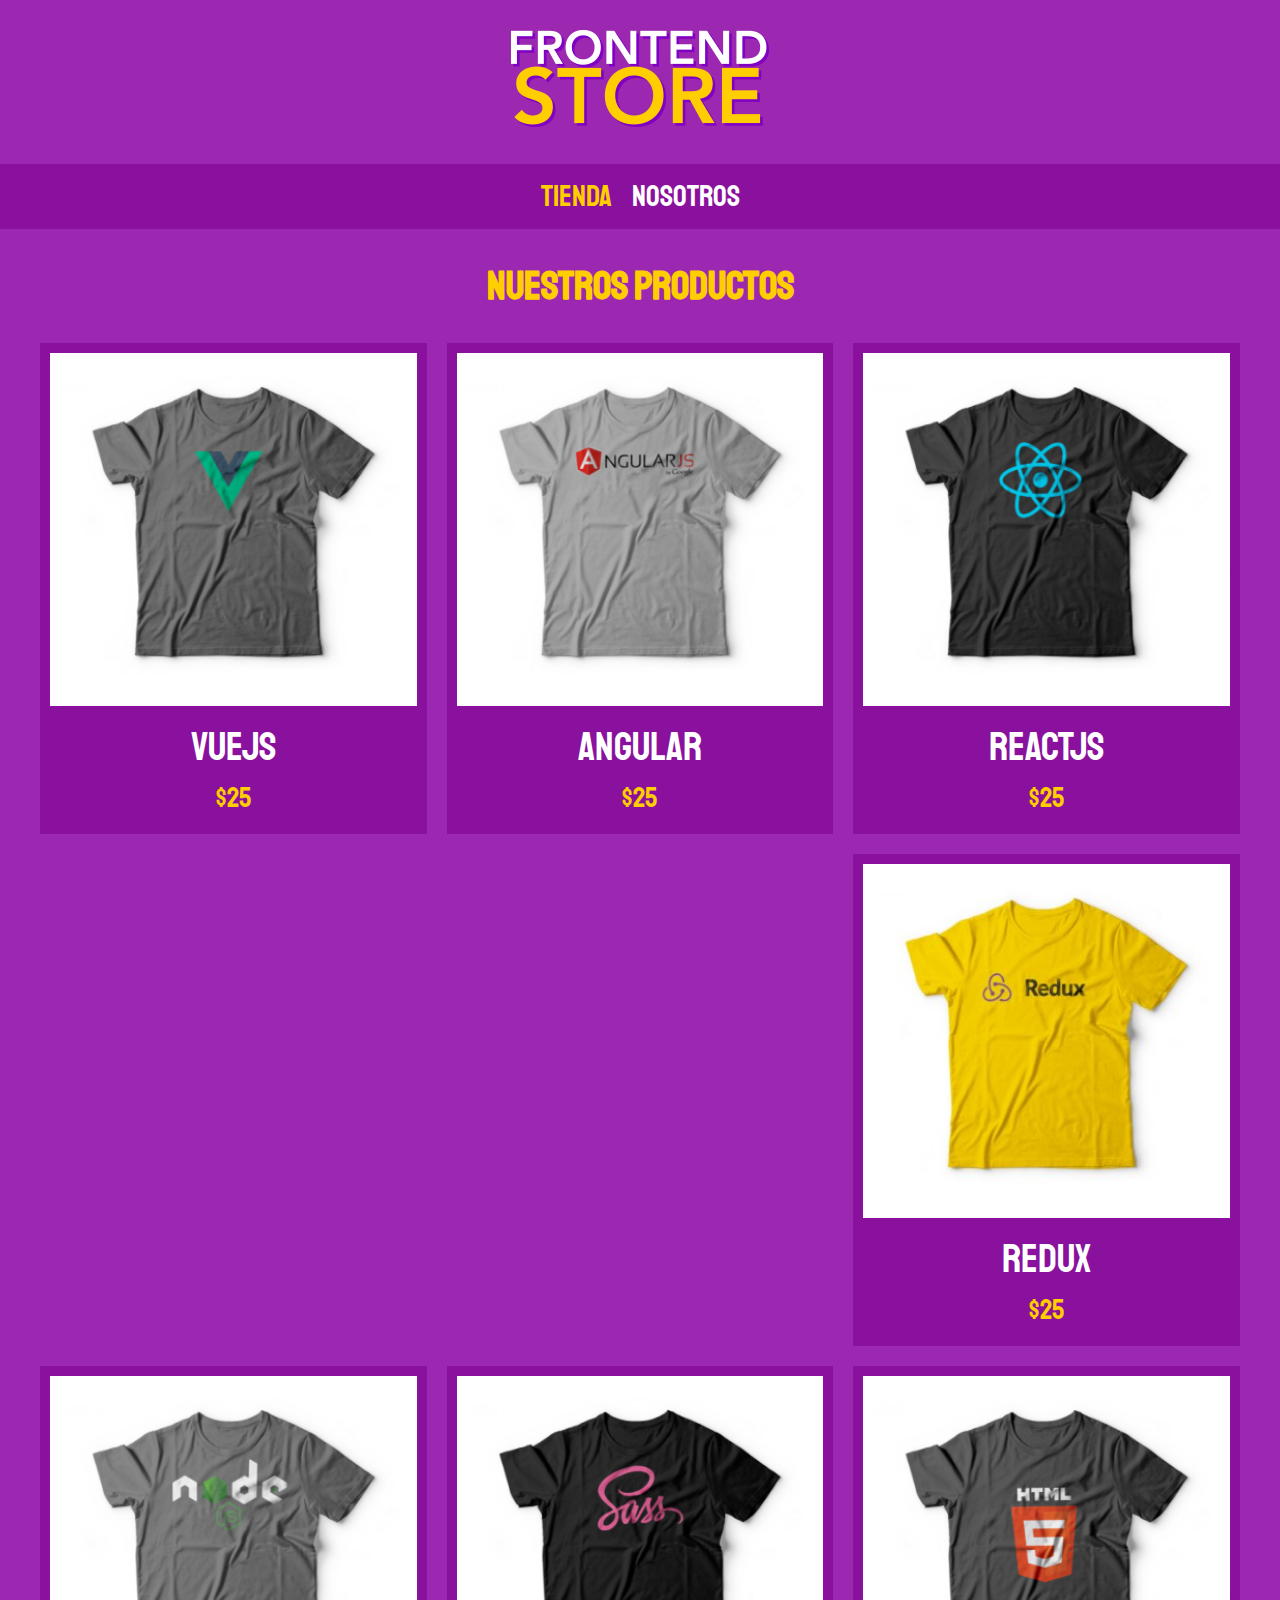
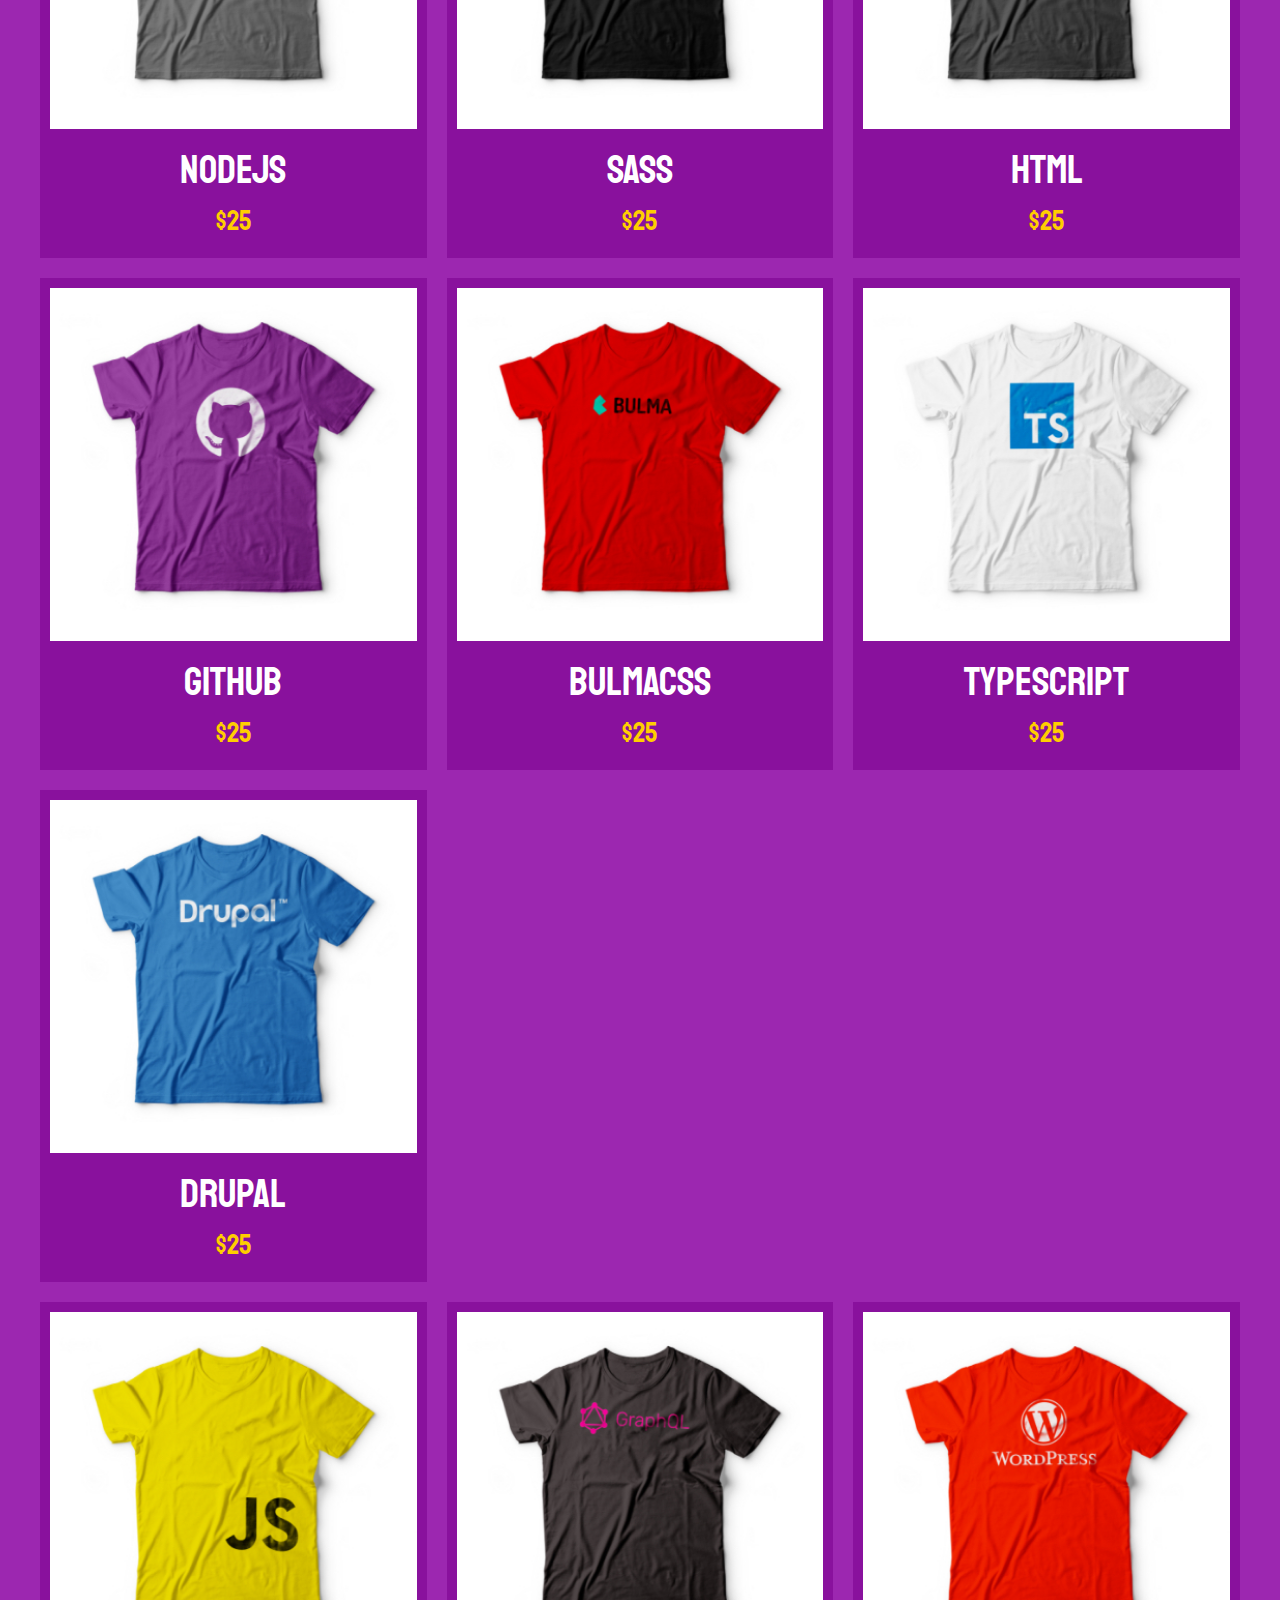
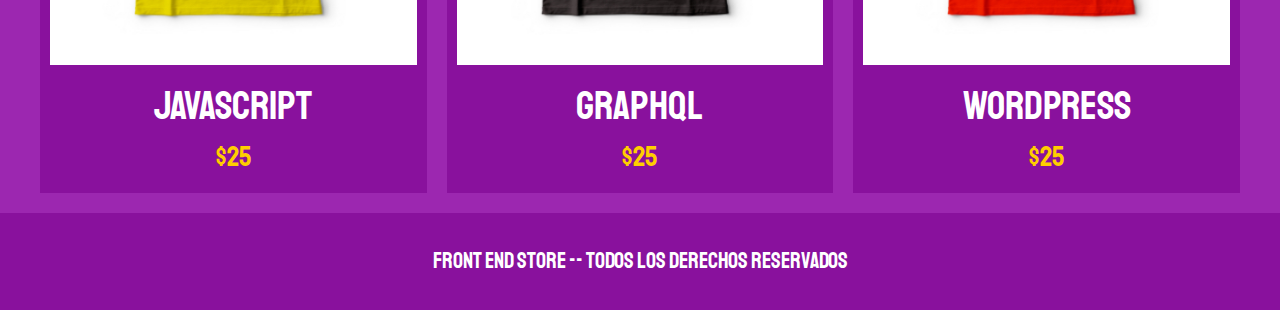
<file: DESARROLO WEB COMPLETO/02-FRONT END STORE/index.html>
<!DOCTYPE html>
<html lang="en">
<head>
    <meta charset="UTF-8">
    <meta http-equiv="X-UA-Compatible" content="IE=edge">
    <meta name="viewport" content="width=device-width, initial-scale=1.0">
    <title>Document</title>
    <link rel="stylesheet" href="css/normalize.css">
    <link rel="preconnect" href="https://fonts.googleapis.com">
    <link rel="preconnect" href="https://fonts.gstatic.com" crossorigin>
    <link href="https://fonts.googleapis.com/css2?family=Staatliches&display=swap" rel="stylesheet">
    <link rel="stylesheet" href="css/style.css">
</head>
<body>

    <header class="header">
        <a href="index.html">
            <img src="img/logo.png" alt="logotipo" class="header__logo">
        </a>
    </header>

    <nav class="navegacion">
        <a class="navegacion__enlace navegacion__enlace--activo" href="index.html">Tienda</a>
        <a class="navegacion__enlace" href="Nosotros.html">Nosotros</a>
    </nav>

    <main class="contenedor">
        <h1>Nuestros Productos</h1>

        <div class="grid">
            <div class="producto">
                <a href="Producto.html">
                    <img class="producto__imagen" src="img/1.jpg" alt="imagen camisa">
                    <div class="producto__informacion">
                        <p class="producto__nombre">Vuejs</p>
                        <p class="producto__precio">$25</p>
                    </div>
                </a>
            </div>
            <div class="producto">
                <a href="Producto.html">
                    <img class="producto__imagen" src="img/2.jpg" alt="imagen camisa">
                    <div class="producto__informacion">
                        <p class="producto__nombre">Angular</p>
                        <p class="producto__precio">$25</p>
                    </div>
                </a>
            </div>
            <div class="producto">
                <a href="Producto.html">
                    <img class="producto__imagen" src="img/3.jpg" alt="imagen camisa">
                    <div class="producto__informacion">
                        <p class="producto__nombre">Reactjs</p>
                        <p class="producto__precio">$25</p>
                    </div>
                </a>
            </div>
            <div class="producto">
                <a href="Producto.html">
                    <img class="producto__imagen" src="img/4.jpg" alt="imagen camisa">
                    <div class="producto__informacion">
                        <p class="producto__nombre">Redux</p>
                        <p class="producto__precio">$25</p>
                    </div>
                </a>
            </div>
            <div class="producto">
                <a href="Producto.html">
                    <img class="producto__imagen" src="img/5.jpg" alt="imagen camisa">
                    <div class="producto__informacion">
                        <p class="producto__nombre">Nodejs</p>
                        <p class="producto__precio">$25</p>
                    </div>
                </a>
            </div>
            <div class="producto">
                <a href="Producto.html">
                    <img class="producto__imagen" src="img/6.jpg" alt="imagen camisa">
                    <div class="producto__informacion">
                        <p class="producto__nombre">SASS</p>
                        <p class="producto__precio">$25</p>
                    </div>
                </a>
            </div>
            <div class="producto">
                <a href="Producto.html">
                    <img class="producto__imagen" src="img/7.jpg" alt="imagen camisa">
                    <div class="producto__informacion">
                        <p class="producto__nombre">HTML</p>
                        <p class="producto__precio">$25</p>
                    </div>
                </a>
            </div>
            <div class="producto">
                <a href="Producto.html">
                    <img class="producto__imagen" src="img/8.jpg" alt="imagen camisa">
                    <div class="producto__informacion">
                        <p class="producto__nombre">GitHub</p>
                        <p class="producto__precio">$25</p>
                    </div>
                </a>
            </div>
            <div class="producto">
                <a href="Producto.html">
                    <img class="producto__imagen" src="img/9.jpg" alt="imagen camisa">
                    <div class="producto__informacion">
                        <p class="producto__nombre">BulmaCSS</p>
                        <p class="producto__precio">$25</p>
                    </div>
                </a>
            </div>
            <div class="producto">
                <a href="Producto.html">
                    <img class="producto__imagen" src="img/10.jpg" alt="imagen camisa">
                    <div class="producto__informacion">
                        <p class="producto__nombre">Typescript</p>
                        <p class="producto__precio">$25</p>
                    </div>
                </a>
            </div>
            <div class="producto">
                <a href="Producto.html">
                    <img class="producto__imagen" src="img/11.jpg" alt="imagen camisa">
                    <div class="producto__informacion">
                        <p class="producto__nombre">Drupal</p>
                        <p class="producto__precio">$25</p>
                    </div>
                </a>
            </div>
            <div class="producto">
                <a href="Producto.html">
                    <img class="producto__imagen" src="img/12.jpg" alt="imagen camisa">
                    <div class="producto__informacion">
                        <p class="producto__nombre">Javascript</p>
                        <p class="producto__precio">$25</p>
                    </div>
                </a>
            </div>
            <div class="producto">
                <a href="Producto.html">
                    <img class="producto__imagen" src="img/13.jpg" alt="imagen camisa">
                    <div class="producto__informacion">
                        <p class="producto__nombre">GraphQl</p>
                        <p class="producto__precio">$25</p>
                    </div>
                </a>
            </div>
            <div class="producto">
                <a href="Producto.html">
                    <img class="producto__imagen" src="img/14.jpg" alt="imagen camisa">
                    <div class="producto__informacion">
                        <p class="producto__nombre">WordPress</p>
                        <p class="producto__precio">$25</p>
                    </div>
                </a>
            </div>

            <img class="grafico grafico--camisa">
            <img class="grafico grafico--node">
            
        </div>
    </main>
    <footer class="footer">
        <p class="footer__texto">Front End Store -- Todos los Derechos reservados</p>
    </footer>
</body>
</html>
</file>
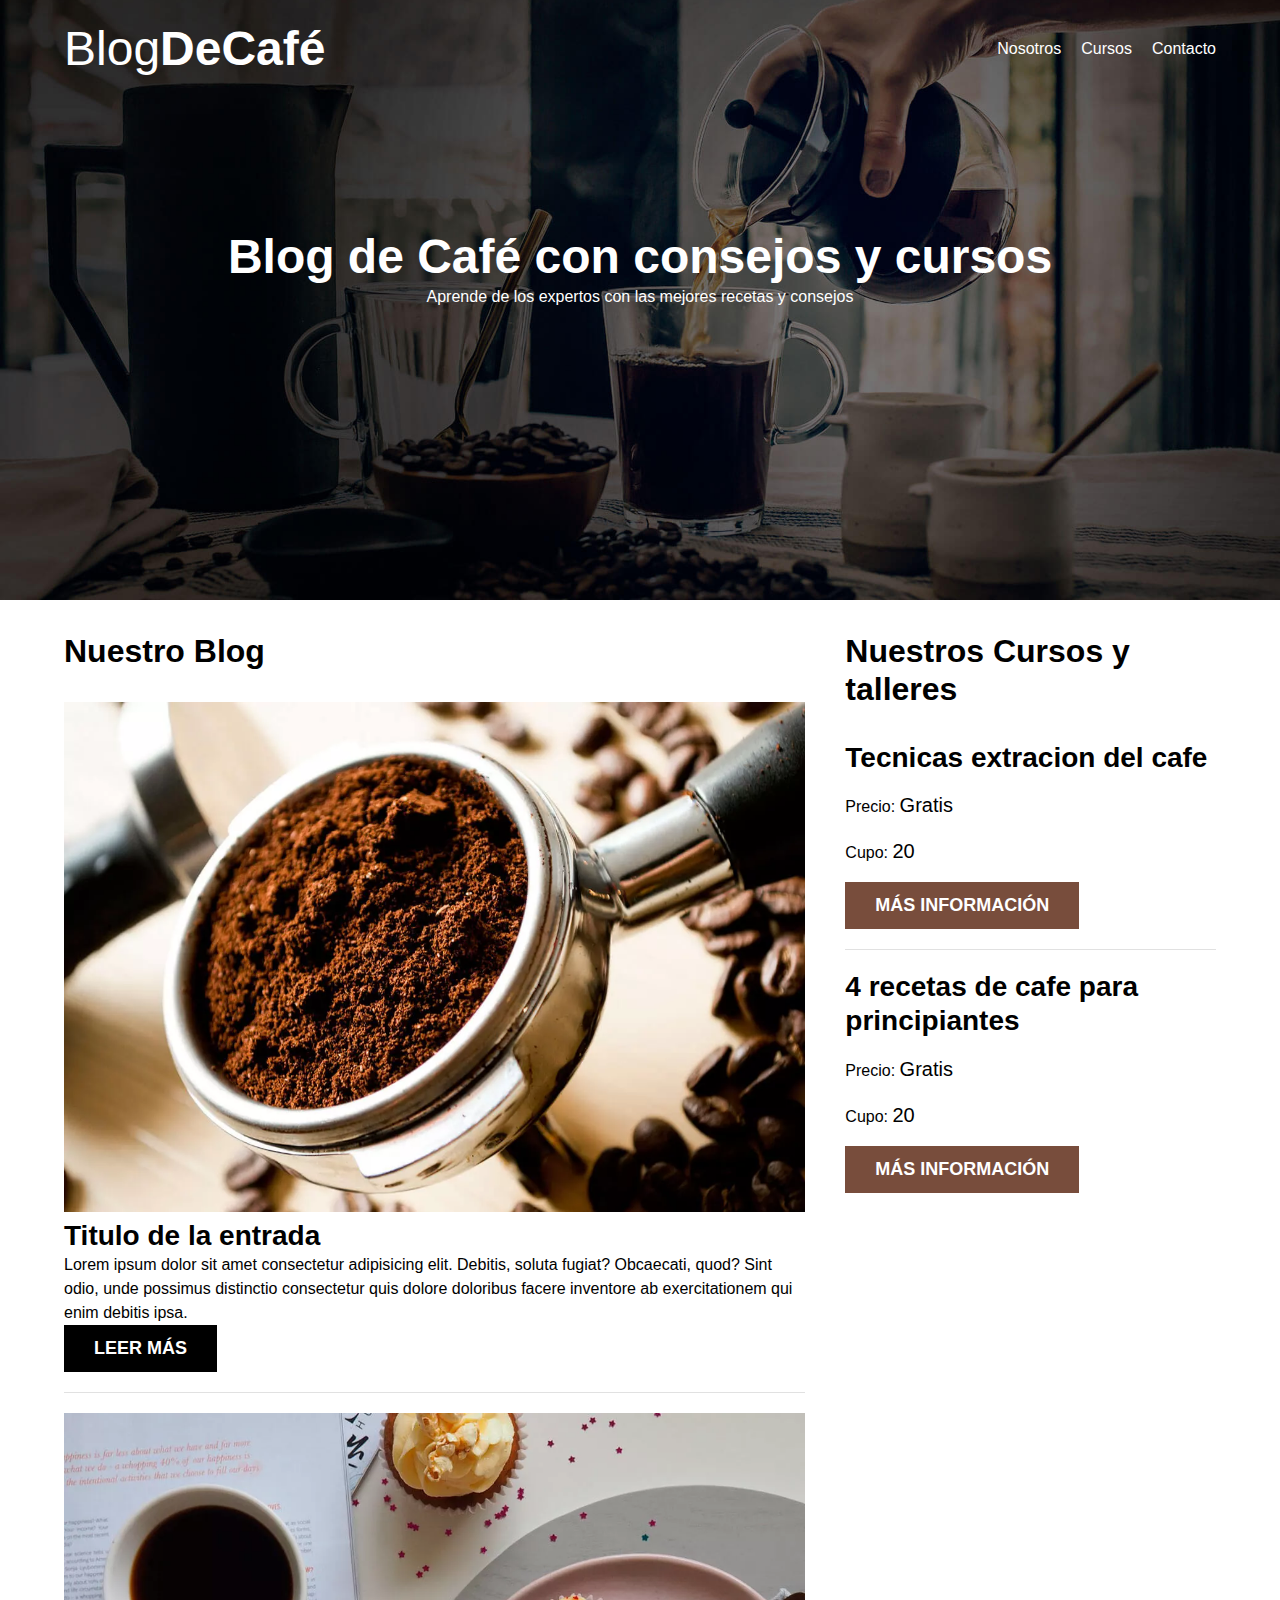
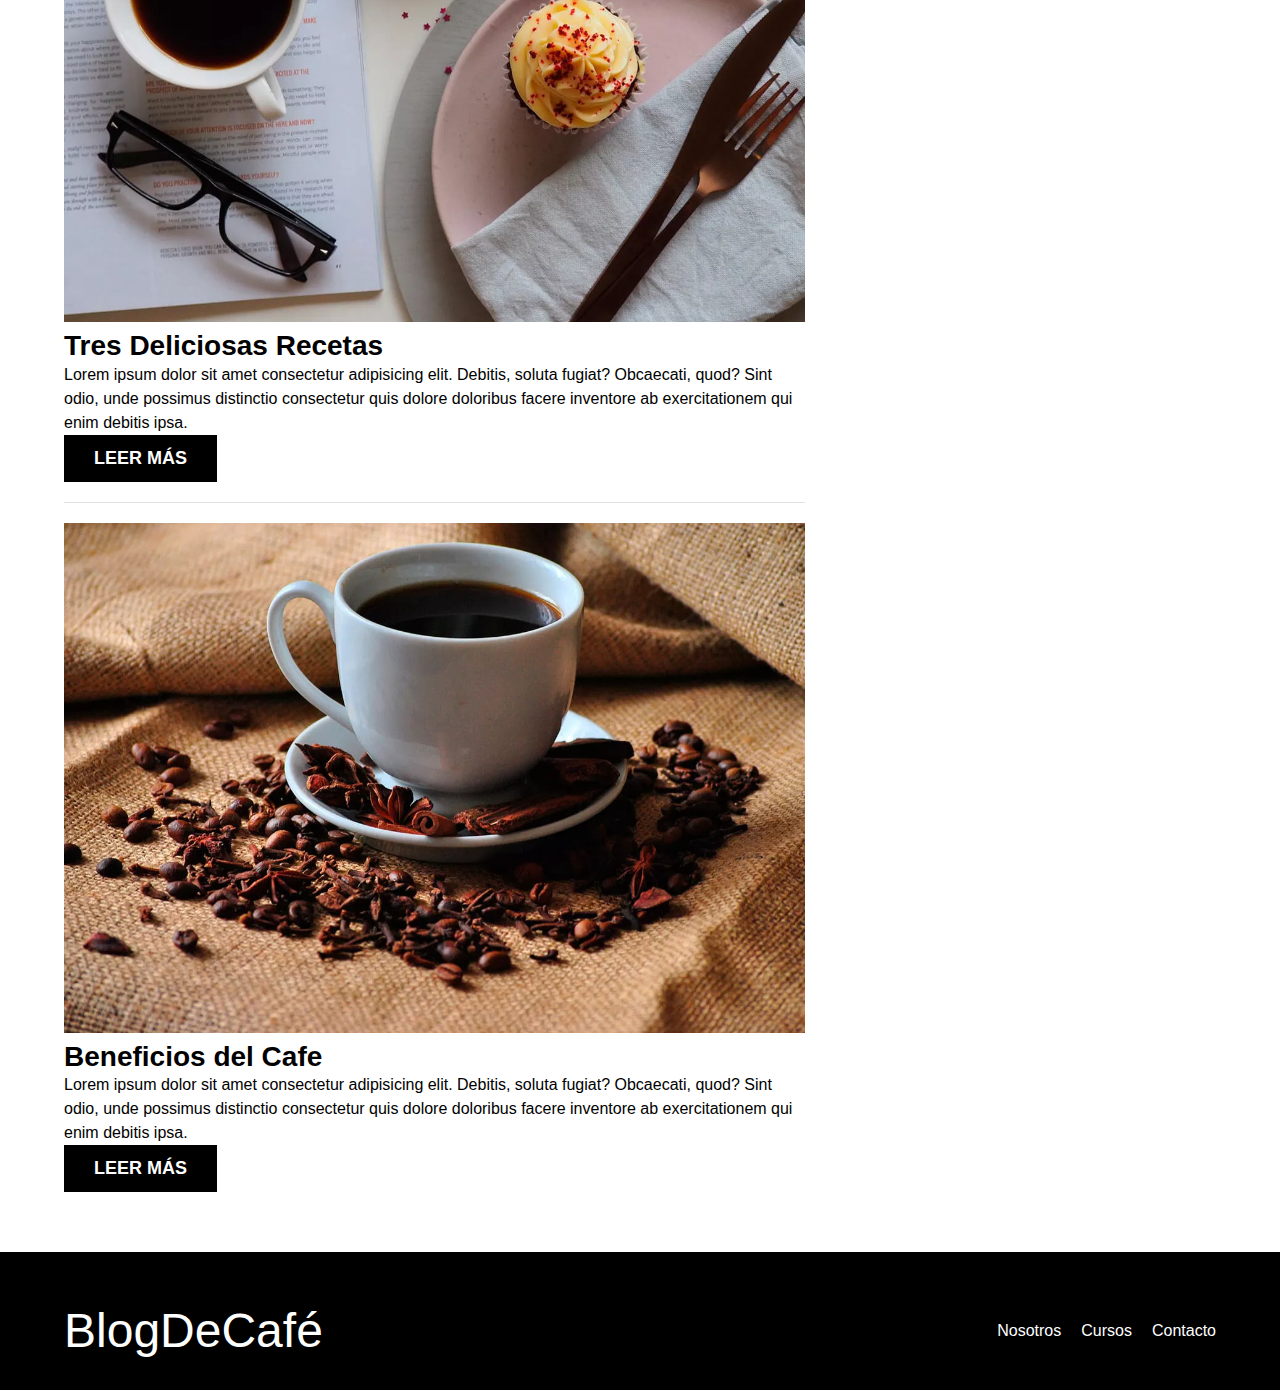
<file: DESARROLO WEB COMPLETO/04-BLOGCAFE/index.html>
<!DOCTYPE html>
<html lang="en">
<head>
  <meta charset="UTF-8">
  <meta http-equiv="X-UA-Compatible" content="IE=edge">
  <meta name="viewport" content="width=device-width, initial-scale=1.0">
  <title>Document</title>

  <link rel="prefetch" href="nosotros.html" as="document">
  <link rel="preconnect" href="https://fonts.googleapis.com">
  <link rel="preconnect" href="https://fonts.gstatic.com" crossorigin>

  <!--preload-->
  <link rel="preload" href="css/normalize.css" as="style">
  <link rel="stylesheet" href="./css/normalize.css">

  <link rel="preload" href="https://fonts.googleapis.com/css2?family=Open+Sans&family=PT+Sans:wght@400;700&display=swap" as="font" crossorigin="crossorigin">

  <link rel="preload" href="./css/style.css" as="style">
  <link rel="stylesheet" href="./css/style.css">


</head>
<body>

  <header class="header">

    <div class="contenedor">
      <div class="barra ">
        <a class="logo" href="index.html">
          <h1 class="logo__nombre centrar-texto no-margin">Blog<span class="logo__bold">DeCafé</span></h1>
        </a>

        <nav class="navegacion">
          <a href="nosotros.html" class="navegacion__enlace">Nosotros</a>
          <a href="cursos.html" class="navegacion__enlace">Cursos</a>
          <a href="contacto.html" class="navegacion__enlace">Contacto</a>
        </nav>
      </div>
    </div>

    <div class="header__texto">
      <h1 class="no-margin">Blog de Café con consejos y cursos</h1>
      <p class="no-margin">Aprende de los expertos con las mejores recetas y consejos</p>
    </div>

  </header>

  <div class="contenedor contenido-principal">
    <main class="blog">
      <h3>Nuestro Blog</h3>

      <article class="entrada">
        <div class="entrada__imagen">
          <picture>
            <source srcset="img/blog1.webp" type="image/webp">
            <img loading="lazy" src="img/blog1.jpg" alt="Entrada de Blog">
          </picture>
        </div>
        <div class="entrada__contenido">
          <h4 class="no-margin">Titulo de la entrada</h4>
          <p class="no-margin">Lorem ipsum dolor sit amet consectetur adipisicing elit. Debitis, soluta fugiat? Obcaecati, quod? Sint odio, unde possimus distinctio consectetur quis dolore doloribus facere inventore ab exercitationem qui enim debitis ipsa.</p>
          <a href="entrada.html" class="boton boton--primario">Leer más</a>
        </div>
      </article>

      <article class="entrada">
        <div class="entrada__imagen">
          <picture>
            <source srcset="img/blog2.webp" type="image/webp">
            <img loading="lazy" src="img/blog2.jpg" alt="Entrada de Blog">
          </picture>
        </div>
        <div class="entrada__contenido">
          <h4 class="no-margin">Tres Deliciosas Recetas</h4>
          <p class="no-margin">Lorem ipsum dolor sit amet consectetur adipisicing elit. Debitis, soluta fugiat? Obcaecati, quod? Sint odio, unde possimus distinctio consectetur quis dolore doloribus facere inventore ab exercitationem qui enim debitis ipsa.</p>
          <a href="entrada.html" class="boton boton--primario">Leer más</a>
        </div>
      </article>

      <article class="entrada">
        <div class="entrada__imagen">
          <picture>
            <source srcset="img/blog3.webp" type="image/webp">
            <img loading="lazy" src="img/blog3.jpg" alt="Entrada de Blog">
          </picture>
        </div>
        <div class="entrada__contenido">
          <h4 class="no-margin">Beneficios del Cafe</h4>
          <p class="no-margin">Lorem ipsum dolor sit amet consectetur adipisicing elit. Debitis, soluta fugiat? Obcaecati, quod? Sint odio, unde possimus distinctio consectetur quis dolore doloribus facere inventore ab exercitationem qui enim debitis ipsa.</p>
          <a href="entrada.html" class="boton boton--primario">Leer más</a>
        </div>
      </article>
    </main>

    <aside class="sidebar">
      <h3>Nuestros Cursos y talleres</h3>

      <ul class="cursos no-padding">
        <li class="widget-curso">
          <h4 class="no-margin">Tecnicas extracion del cafe</h4>
          <p class="curso__label">Precio:
            <span class="widget-curso__info">Gratis</span>
          </p>
          <p class="curso__label">Cupo:
            <span class="widget-curso__info">20</span>
          </p>
          <a href="curso.html" class="boton boton--secundario">Más Información</a>
        </li>

        <li class="widget-curso">
          <h4 class="no-margin">4 recetas de cafe para principiantes</h4>
          <p class="curso__label">Precio:
            <span class="widget-curso__info">Gratis</span>
          </p>
          <p class="curso__label">Cupo:
            <span class="widget-curso__info">20</span>
          </p>
          <a href="curso.html" class="boton boton--secundario">Más Información</a>
        </li>
        
      </ul>
    </aside>
  </div>

  <footer class="footer">
    <div class="contenedor">
      <div class="barra ">
        <a class="logo" href="index.html">
          <h1 class="logo__nombre centrar-texto no-margin">Blog<spanclass="logo__bold">DeCafé</span></h1>
        </a>
  
        <nav class="navegacion">
          <a href="nosotros.html" class="navegacion__enlace">Nosotros</a>
          <a href="cursos.html" class="navegacion__enlace">Cursos</a>
          <a href="contacto.html" class="navegacion__enlace">Contacto</a>
        </nav>
      </div>
    </div>
  </footer>

</body>
</html>
</file>
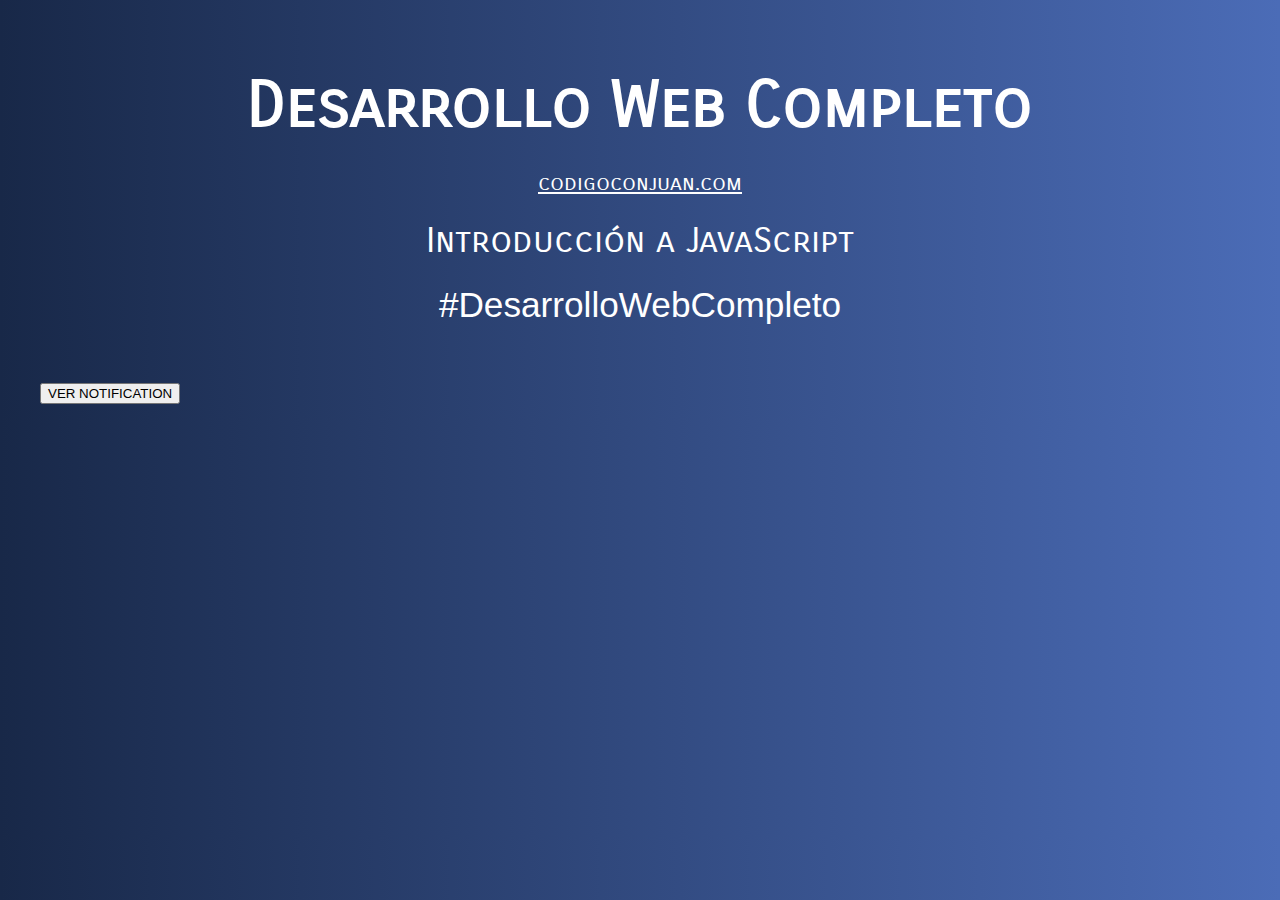
<file: DESARROLO WEB COMPLETO/05-JAVASCRIPT/index.html>
<!DOCTYPE html>
<html lang="en">
<head>
    <meta charset="UTF-8">
    <meta name="viewport" content="width=device-width, initial-scale=1.0">
    <title>Introducción JavaScript - Desarrollo Web Completo</title>
    <link href="https://fonts.googleapis.com/css2?family=Carrois+Gothic+SC&display=swap" rel="stylesheet"> 
    <link rel="stylesheet" href="css/style.css">
</head>
<body>

    <div class="contenido">
        <h1>Desarrollo Web Completo</h1>
        <a href="http://www.codigoconjuan.com" target="_blank">codigoconjuan.com</a>
        <p>Introducción a JavaScript</p>
        <p class="hashtag">#DesarrolloWebCompleto</p>

        <button type="button" id="boton">VER NOTIFICATION</button>
    </div>

    <!-- <script src="js/01-VARIABLES.js"></script> -->
    <!-- <script src="js/02-STRING.js"></script> -->
    <!-- <script src="js/03.NUMBER.js"></script> -->
    <!-- <script src="js/04-CONCATENACION.js"></script> --> 
    <!-- <script src="js/05-BOOLEAN.js"></script> -->
    <!-- <script src="js/06-OBJETO.js"></script> -->
    <!-- <script src="js/07-DESTRUCTURING.js"></script> -->
    <!-- <script src="js/08-OBJECT-METODOS.js"></script> -->
    <!-- <script src="js/09-SPREDOPERATOR.js"></script> -->
    <!-- <script src="practica.js"></script> -->
    <!-- <script src="js/29.NOTIFICATION.js"></script> -->
    <script src="js/32.FETCHAPI.js"></script>

</body>
</html>
</file>
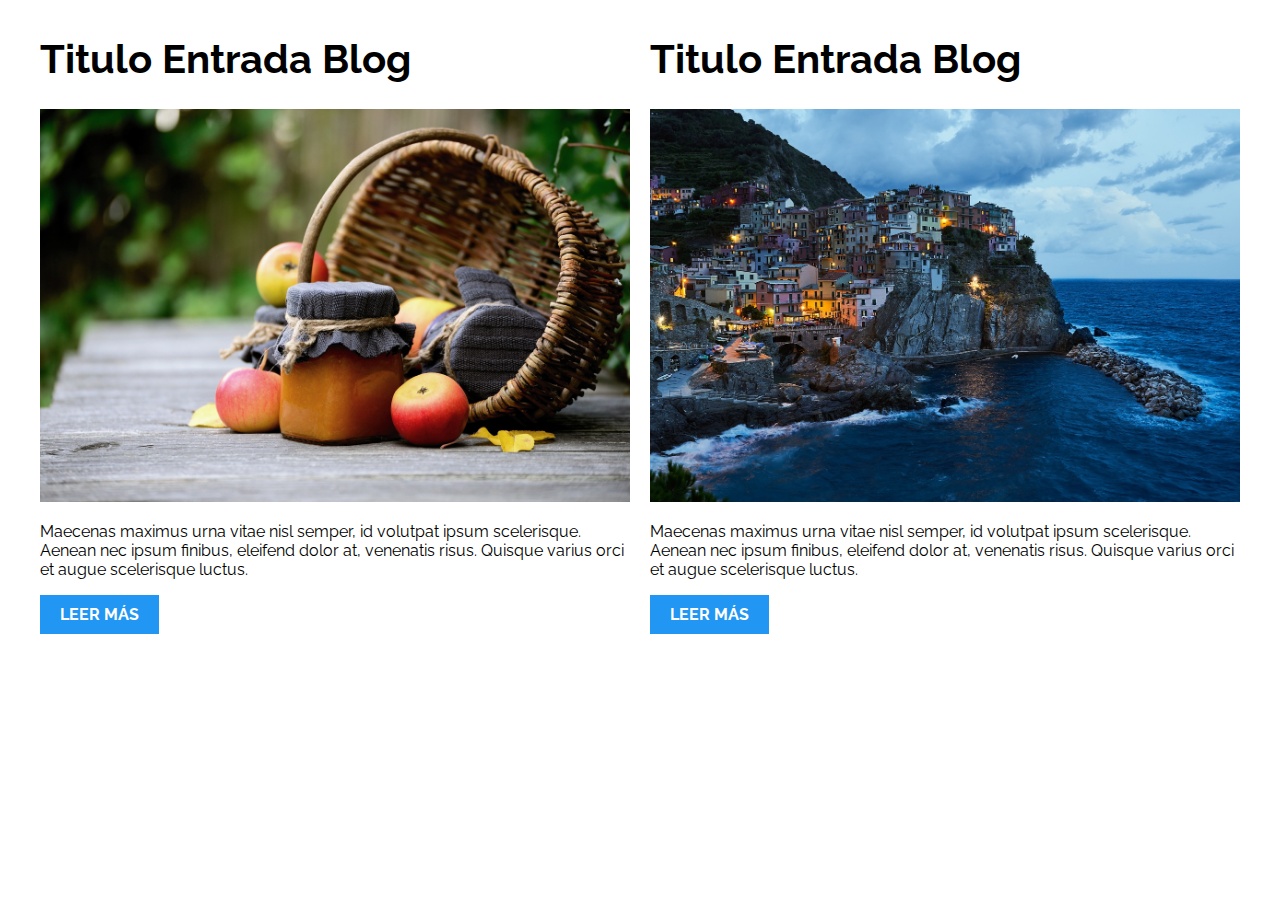
<file: DESARROLO WEB COMPLETO/03-PATRONES RESPONSIVE/01-2columnas_iguales_css_grid/index.html>
<!DOCTYPE html>
<html>

<head>
    <meta charset="utf-8">
    <title>Patrones Responsive Web Design - 2 Columnas</title>
    <link rel="stylesheet" href="https://necolas.github.io/normalize.css/8.0.1/normalize.css">
    <link href="https://fonts.googleapis.com/css?family=Raleway:400,700,900" rel="stylesheet">
    <link rel="stylesheet" href="css/styles.css">
    <meta name="viewport" content="width=device-width, initial-scale=1">
</head>

<body>

    <div class="contenedor dos-columnas">
        <article class="entrada-blog">
            <h1>Titulo Entrada Blog</h1>
            <img src="img/imagen1.jpg">
            <p>Maecenas maximus urna vitae nisl semper, id volutpat ipsum scelerisque. Aenean nec ipsum finibus, eleifend dolor at, venenatis risus. Quisque varius orci et augue scelerisque luctus.</p>
            <a href="#">Leer más</a>
        </article>
        <article class="entrada-blog">
            <h1>Titulo Entrada Blog</h1>
            <img src="img/imagen2.jpg">
            <p>Maecenas maximus urna vitae nisl semper, id volutpat ipsum scelerisque. Aenean nec ipsum finibus, eleifend dolor at, venenatis risus. Quisque varius orci et augue scelerisque luctus.</p>
            <a href="#">Leer más</a>
        </article>
    </div>

</body>

</html>
</file>
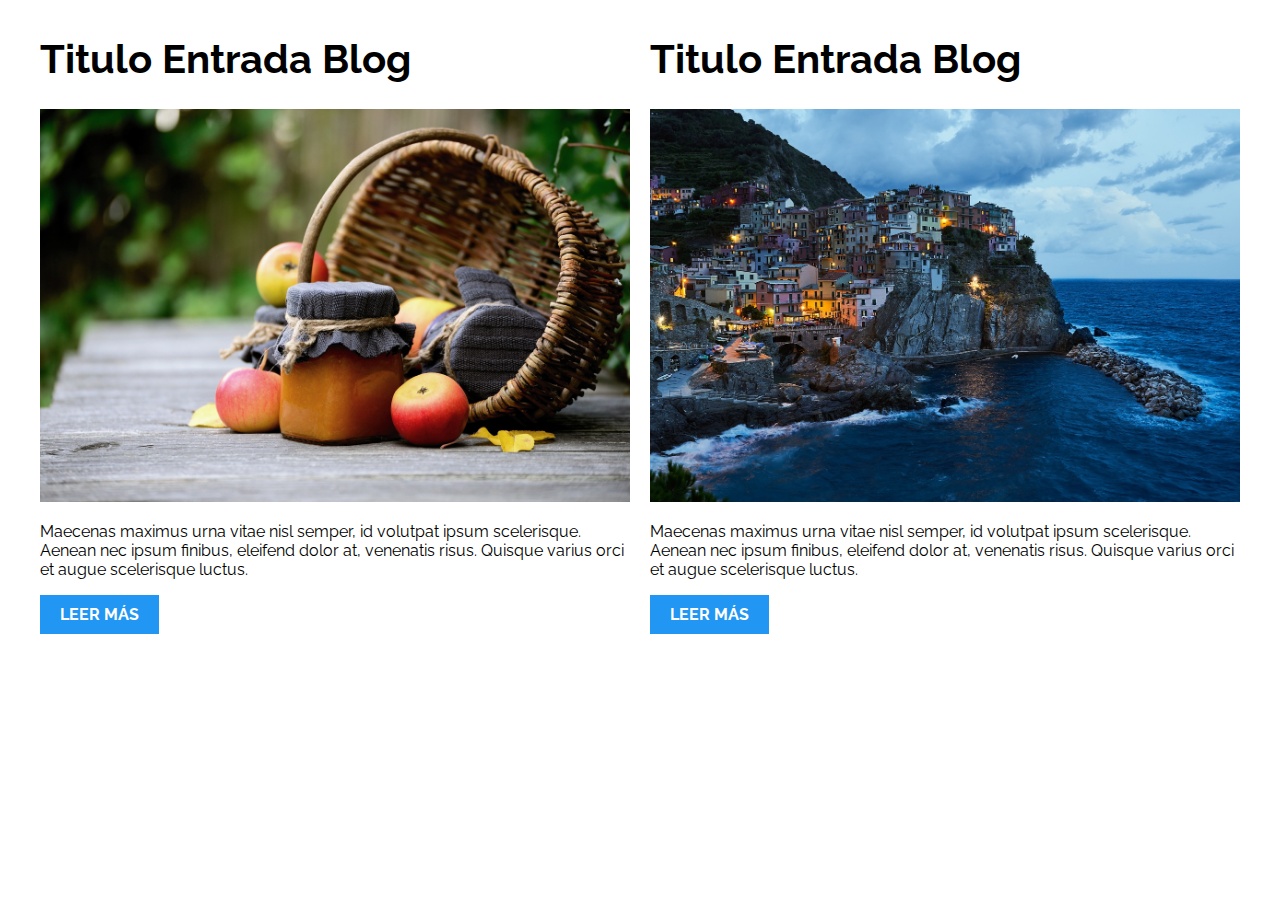
<file: DESARROLO WEB COMPLETO/03-PATRONES RESPONSIVE/02-2columnas_iguales_flexbox/index.html>
<!DOCTYPE html>
<html>

<head>
    <meta charset="utf-8">
    <title>Patrones Responsive Web Design - 2 Columnas</title>
    <link rel="stylesheet" href="https://necolas.github.io/normalize.css/8.0.1/normalize.css">
    <link href="https://fonts.googleapis.com/css?family=Raleway:400,700,900" rel="stylesheet">
    <link rel="stylesheet" href="css/styles.css">
    <meta name="viewport" content="width=device-width, initial-scale=1">
</head>

<body>
    <div class="contenedor dos-columnas">
        <article class="entrada-blog">
            <h1>Titulo Entrada Blog</h1>
            <img src="img/imagen1.jpg">
            <p>Maecenas maximus urna vitae nisl semper, id volutpat ipsum scelerisque. Aenean nec ipsum finibus, eleifend dolor at, venenatis risus. Quisque varius orci et augue scelerisque luctus.</p>
            <a href="#">Leer más</a>
        </article>
        <article class="entrada-blog">
            <h1>Titulo Entrada Blog</h1>
            <img src="img/imagen2.jpg">
            <p>Maecenas maximus urna vitae nisl semper, id volutpat ipsum scelerisque. Aenean nec ipsum finibus, eleifend dolor at, venenatis risus. Quisque varius orci et augue scelerisque luctus.</p>
            <a href="#">Leer más</a>
        </article>
    </div>

</body>

</html>
</file>
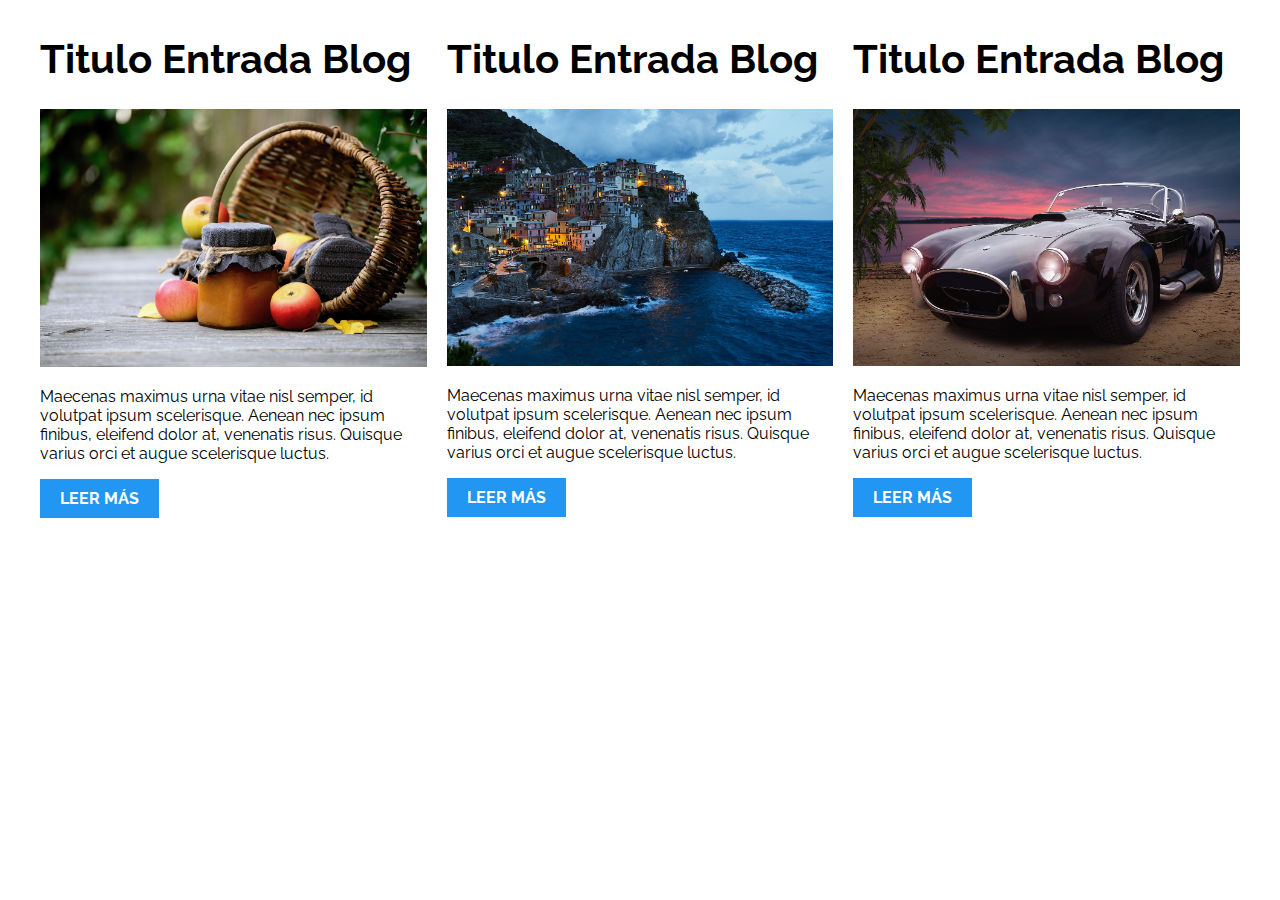
<file: DESARROLO WEB COMPLETO/03-PATRONES RESPONSIVE/03-3columnas_iguales_css_grid/index.html>
<!DOCTYPE html>
<html>

<head>
    <meta charset="utf-8">
    <title>Patrones Responsive Web Design - 3 Columnas Iguales</title>
    <link rel="stylesheet" href="https://necolas.github.io/normalize.css/8.0.1/normalize.css">
    <link href="https://fonts.googleapis.com/css?family=Raleway:400,700,900" rel="stylesheet">
    <link rel="stylesheet" href="css/styles.css">
    <meta name="viewport" content="width=device-width, initial-scale=1">
</head>

<body>

    <div class="contenedor tres-columnas">
        <article class="entrada-blog">
            <h1>Titulo Entrada Blog</h1>
            <img src="img/imagen1.jpg">
            <p>Maecenas maximus urna vitae nisl semper, id volutpat ipsum scelerisque. Aenean nec ipsum finibus, eleifend dolor at, venenatis risus. Quisque varius orci et augue scelerisque luctus.</p>
            <a href="#">Leer más</a>
        </article>

        <article class="entrada-blog">
            <h1>Titulo Entrada Blog</h1>
            <img src="img/imagen2.jpg">

            <p>Maecenas maximus urna vitae nisl semper, id volutpat ipsum scelerisque. Aenean nec ipsum finibus, eleifend dolor at, venenatis risus. Quisque varius orci et augue scelerisque luctus.</p>
            <a href="#">Leer más</a>
        </article>

        <article class="entrada-blog">
            <h1>Titulo Entrada Blog</h1>
            <img src="img/imagen3.jpg">

            <p>Maecenas maximus urna vitae nisl semper, id volutpat ipsum scelerisque. Aenean nec ipsum finibus, eleifend dolor at, venenatis risus. Quisque varius orci et augue scelerisque luctus.</p>
            <a href="#">Leer más</a>
        </article>
    </div>

</body>

</html>
</file>
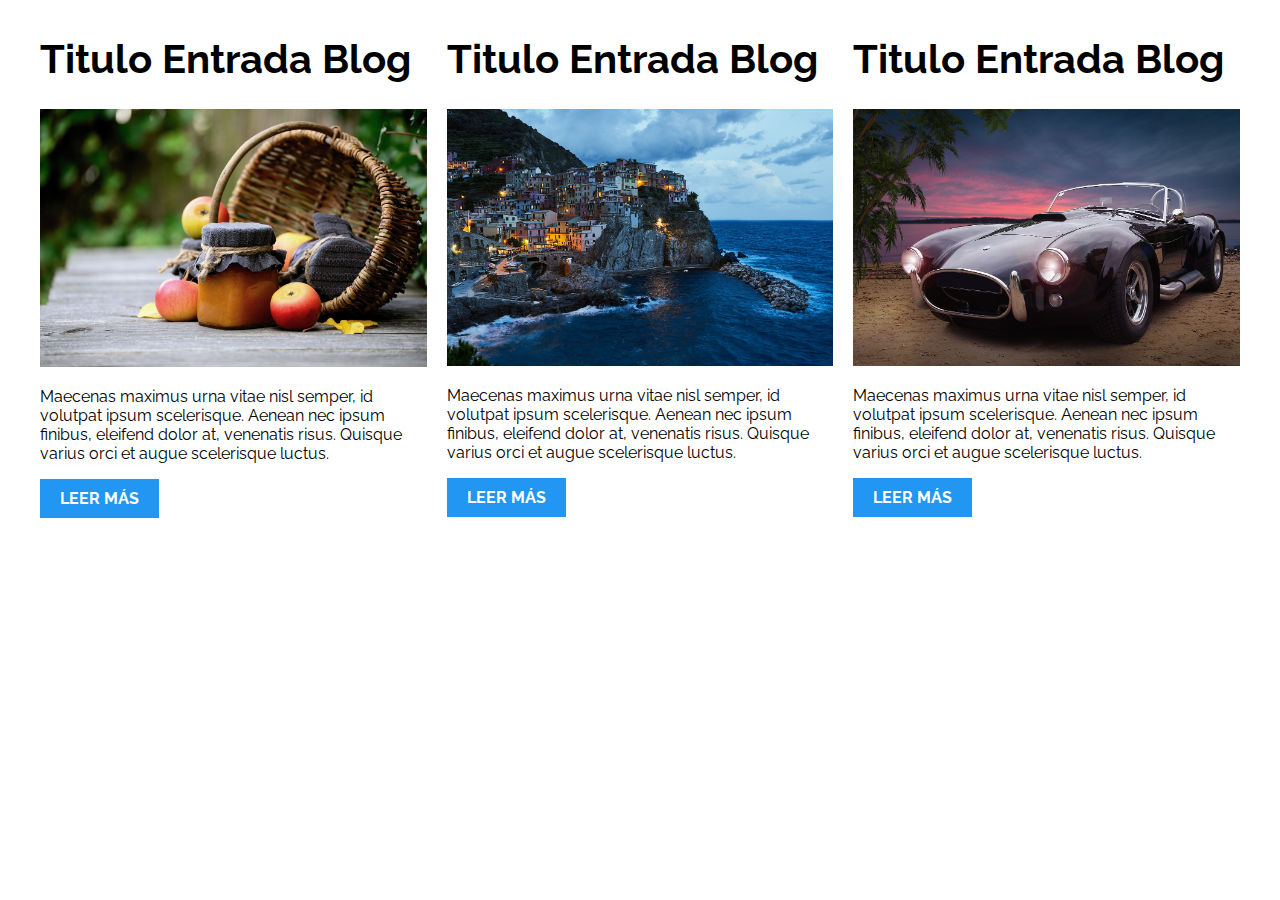
<file: DESARROLO WEB COMPLETO/03-PATRONES RESPONSIVE/04-3columnas_iguales_flexbox/index.html>
<!DOCTYPE html>
<html>

<head>
    <meta charset="utf-8">
    <title>Patrones Responsive Web Design - 3 Columnas Iguales</title>
    <link rel="stylesheet" href="https://necolas.github.io/normalize.css/8.0.1/normalize.css">
    <link href="https://fonts.googleapis.com/css?family=Raleway:400,700,900" rel="stylesheet">
    <link rel="stylesheet" href="css/styles.css">
    <meta name="viewport" content="width=device-width, initial-scale=1">
</head>

<body>

    <div class="contenedor tres-columnas">
        <article class="entrada-blog">
            <h1>Titulo Entrada Blog</h1>
            <img src="img/imagen1.jpg">
            <p>Maecenas maximus urna vitae nisl semper, id volutpat ipsum scelerisque. Aenean nec ipsum finibus, eleifend dolor at, venenatis risus. Quisque varius orci et augue scelerisque luctus.</p>
            <a href="#">Leer más</a>
        </article>

        <article class="entrada-blog">
            <h1>Titulo Entrada Blog</h1>
            <img src="img/imagen2.jpg">

            <p>Maecenas maximus urna vitae nisl semper, id volutpat ipsum scelerisque. Aenean nec ipsum finibus, eleifend dolor at, venenatis risus. Quisque varius orci et augue scelerisque luctus.</p>
            <a href="#">Leer más</a>
        </article>

        <article class="entrada-blog">
            <h1>Titulo Entrada Blog</h1>
            <img src="img/imagen3.jpg">

            <p>Maecenas maximus urna vitae nisl semper, id volutpat ipsum scelerisque. Aenean nec ipsum finibus, eleifend dolor at, venenatis risus. Quisque varius orci et augue scelerisque luctus.</p>
            <a href="#">Leer más</a>
        </article>
    </div>
</body>

</html>
</file>
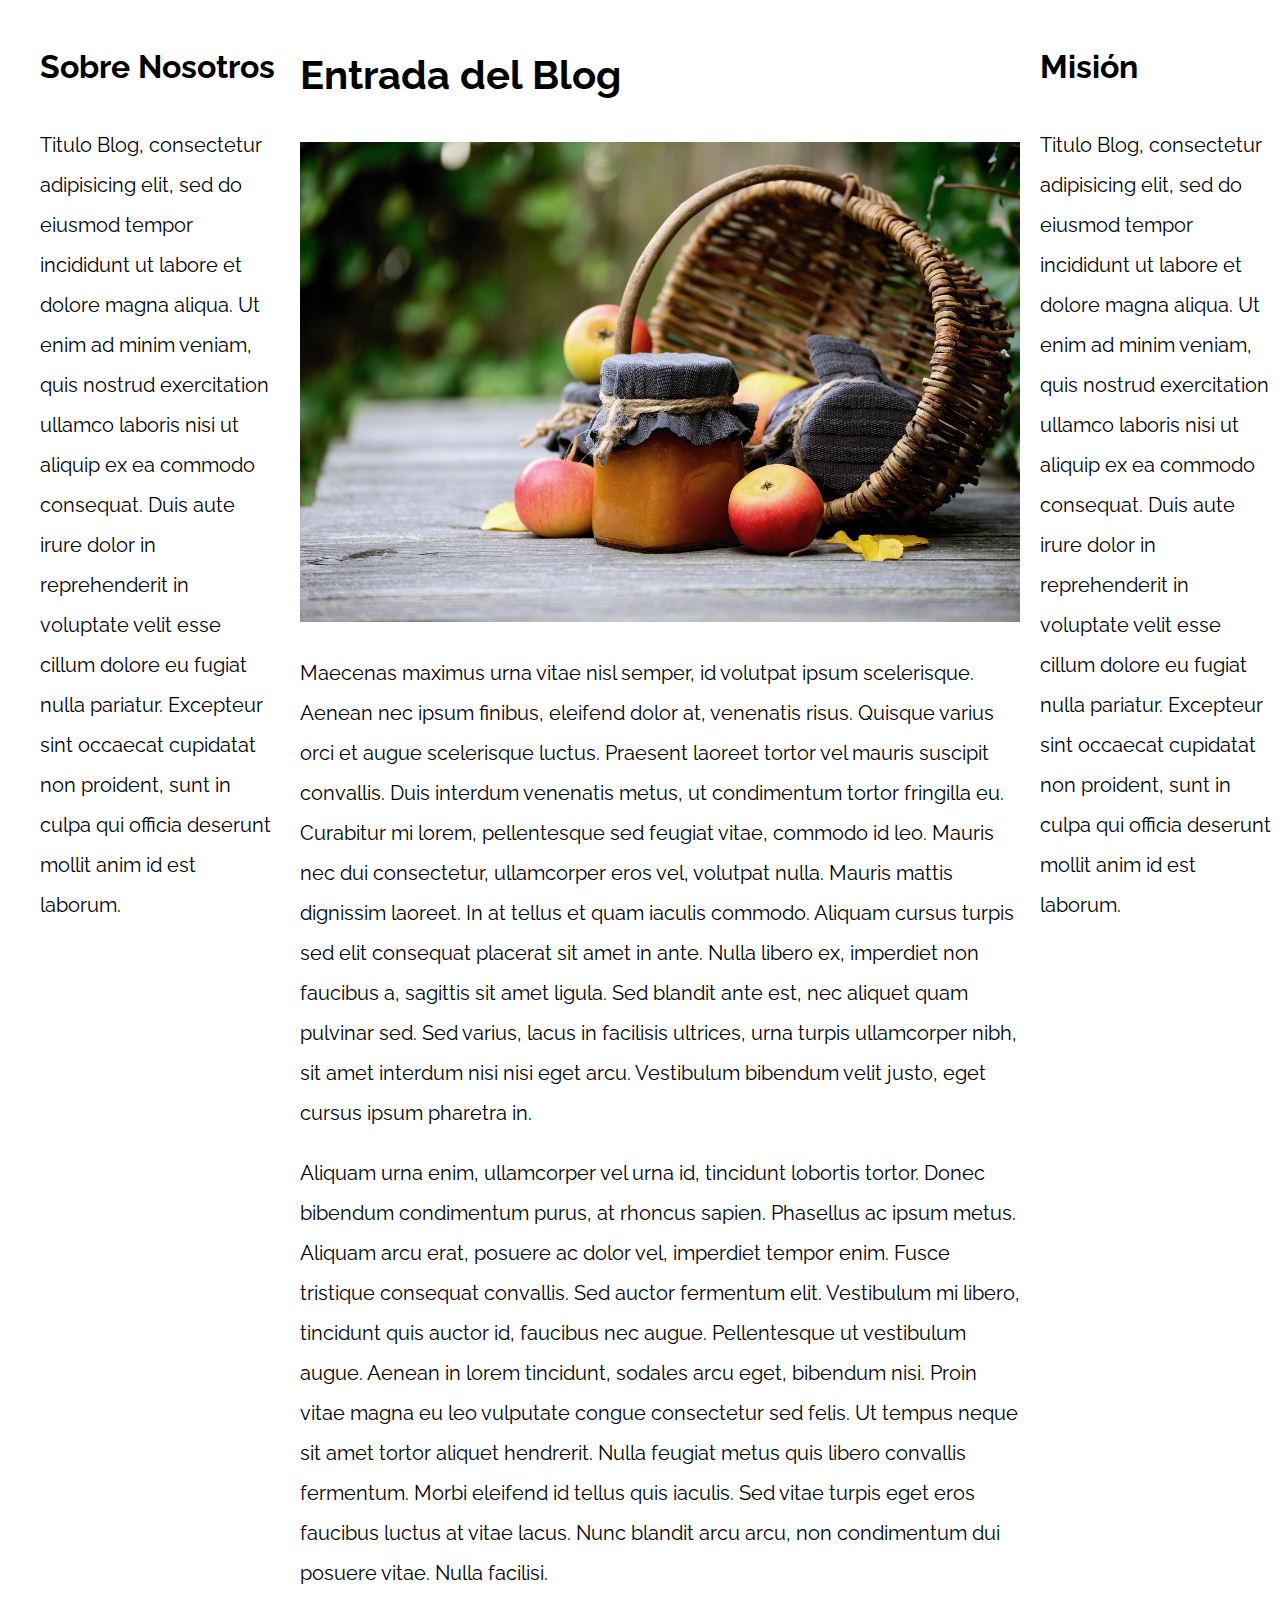
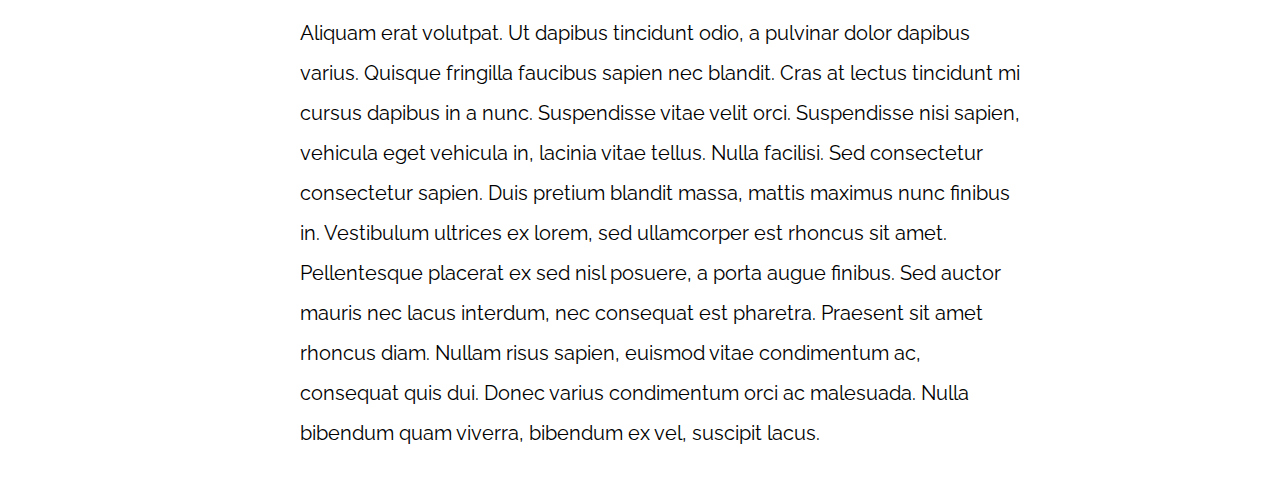
<file: DESARROLO WEB COMPLETO/03-PATRONES RESPONSIVE/05-3columnas_css_grid/index.html>
<!DOCTYPE html>
<html>

<head>
    <meta charset="utf-8">
    <title>Patrones Responsive Web Design</title>
    <link rel="stylesheet" href="https://necolas.github.io/normalize.css/8.0.1/normalize.css">
    <link href="https://fonts.googleapis.com/css?family=Raleway:400,700,900" rel="stylesheet">
    <link rel="stylesheet" href="css/styles.css">
    <meta name="viewport" content="width=device-width, initial-scale=1">
</head>

<body>

    <div class="contenedor contenido-grid">
        <main class="contenido-principal">
            <article>
                <h1>Entrada del Blog</h1>
                <img src="img/imagen1.jpg">

                <p>Maecenas maximus urna vitae nisl semper, id volutpat ipsum scelerisque. Aenean nec ipsum finibus, eleifend dolor at, venenatis risus. Quisque varius orci et augue scelerisque luctus. Praesent laoreet tortor vel mauris suscipit convallis.
                    Duis interdum venenatis metus, ut condimentum tortor fringilla eu. Curabitur mi lorem, pellentesque sed feugiat vitae, commodo id leo. Mauris nec dui consectetur, ullamcorper eros vel, volutpat nulla. Mauris mattis dignissim laoreet.
                    In at tellus et quam iaculis commodo. Aliquam cursus turpis sed elit consequat placerat sit amet in ante. Nulla libero ex, imperdiet non faucibus a, sagittis sit amet ligula. Sed blandit ante est, nec aliquet quam pulvinar sed. Sed
                    varius, lacus in facilisis ultrices, urna turpis ullamcorper nibh, sit amet interdum nisi nisi eget arcu. Vestibulum bibendum velit justo, eget cursus ipsum pharetra in.</p>

                <p>Aliquam urna enim, ullamcorper vel urna id, tincidunt lobortis tortor. Donec bibendum condimentum purus, at rhoncus sapien. Phasellus ac ipsum metus. Aliquam arcu erat, posuere ac dolor vel, imperdiet tempor enim. Fusce tristique consequat
                    convallis. Sed auctor fermentum elit. Vestibulum mi libero, tincidunt quis auctor id, faucibus nec augue. Pellentesque ut vestibulum augue. Aenean in lorem tincidunt, sodales arcu eget, bibendum nisi. Proin vitae magna eu leo vulputate
                    congue consectetur sed felis. Ut tempus neque sit amet tortor aliquet hendrerit. Nulla feugiat metus quis libero convallis fermentum. Morbi eleifend id tellus quis iaculis. Sed vitae turpis eget eros faucibus luctus at vitae lacus.
                    Nunc blandit arcu arcu, non condimentum dui posuere vitae. Nulla facilisi.</p>

                <p>Aliquam erat volutpat. Ut dapibus tincidunt odio, a pulvinar dolor dapibus varius. Quisque fringilla faucibus sapien nec blandit. Cras at lectus tincidunt mi cursus dapibus in a nunc. Suspendisse vitae velit orci. Suspendisse nisi sapien,
                    vehicula eget vehicula in, lacinia vitae tellus. Nulla facilisi. Sed consectetur consectetur sapien. Duis pretium blandit massa, mattis maximus nunc finibus in. Vestibulum ultrices ex lorem, sed ullamcorper est rhoncus sit amet. Pellentesque
                    placerat ex sed nisl posuere, a porta augue finibus. Sed auctor mauris nec lacus interdum, nec consequat est pharetra. Praesent sit amet rhoncus diam. Nullam risus sapien, euismod vitae condimentum ac, consequat quis dui. Donec varius
                    condimentum orci ac malesuada. Nulla bibendum quam viverra, bibendum ex vel, suscipit lacus.</p>

            </article>
        </main>

        <aside class="sidebar-1">
            <h2>Sobre Nosotros</h2>
            <p>Titulo Blog, consectetur adipisicing elit, sed do eiusmod tempor incididunt ut labore et dolore magna aliqua. Ut enim ad minim veniam, quis nostrud exercitation ullamco laboris nisi ut aliquip ex ea commodo consequat. Duis aute irure dolor
                in reprehenderit in voluptate velit esse cillum dolore eu fugiat nulla pariatur. Excepteur sint occaecat cupidatat non proident, sunt in culpa qui officia deserunt mollit anim id est laborum.</p>
        </aside>
        <aside class="sidebar-2">
            <h2>Misión</h2>
            <p>Titulo Blog, consectetur adipisicing elit, sed do eiusmod tempor incididunt ut labore et dolore magna aliqua. Ut enim ad minim veniam, quis nostrud exercitation ullamco laboris nisi ut aliquip ex ea commodo consequat. Duis aute irure dolor
                in reprehenderit in voluptate velit esse cillum dolore eu fugiat nulla pariatur. Excepteur sint occaecat cupidatat non proident, sunt in culpa qui officia deserunt mollit anim id est laborum.</p>
        </aside>
    </div>

</body>

</html>
</file>
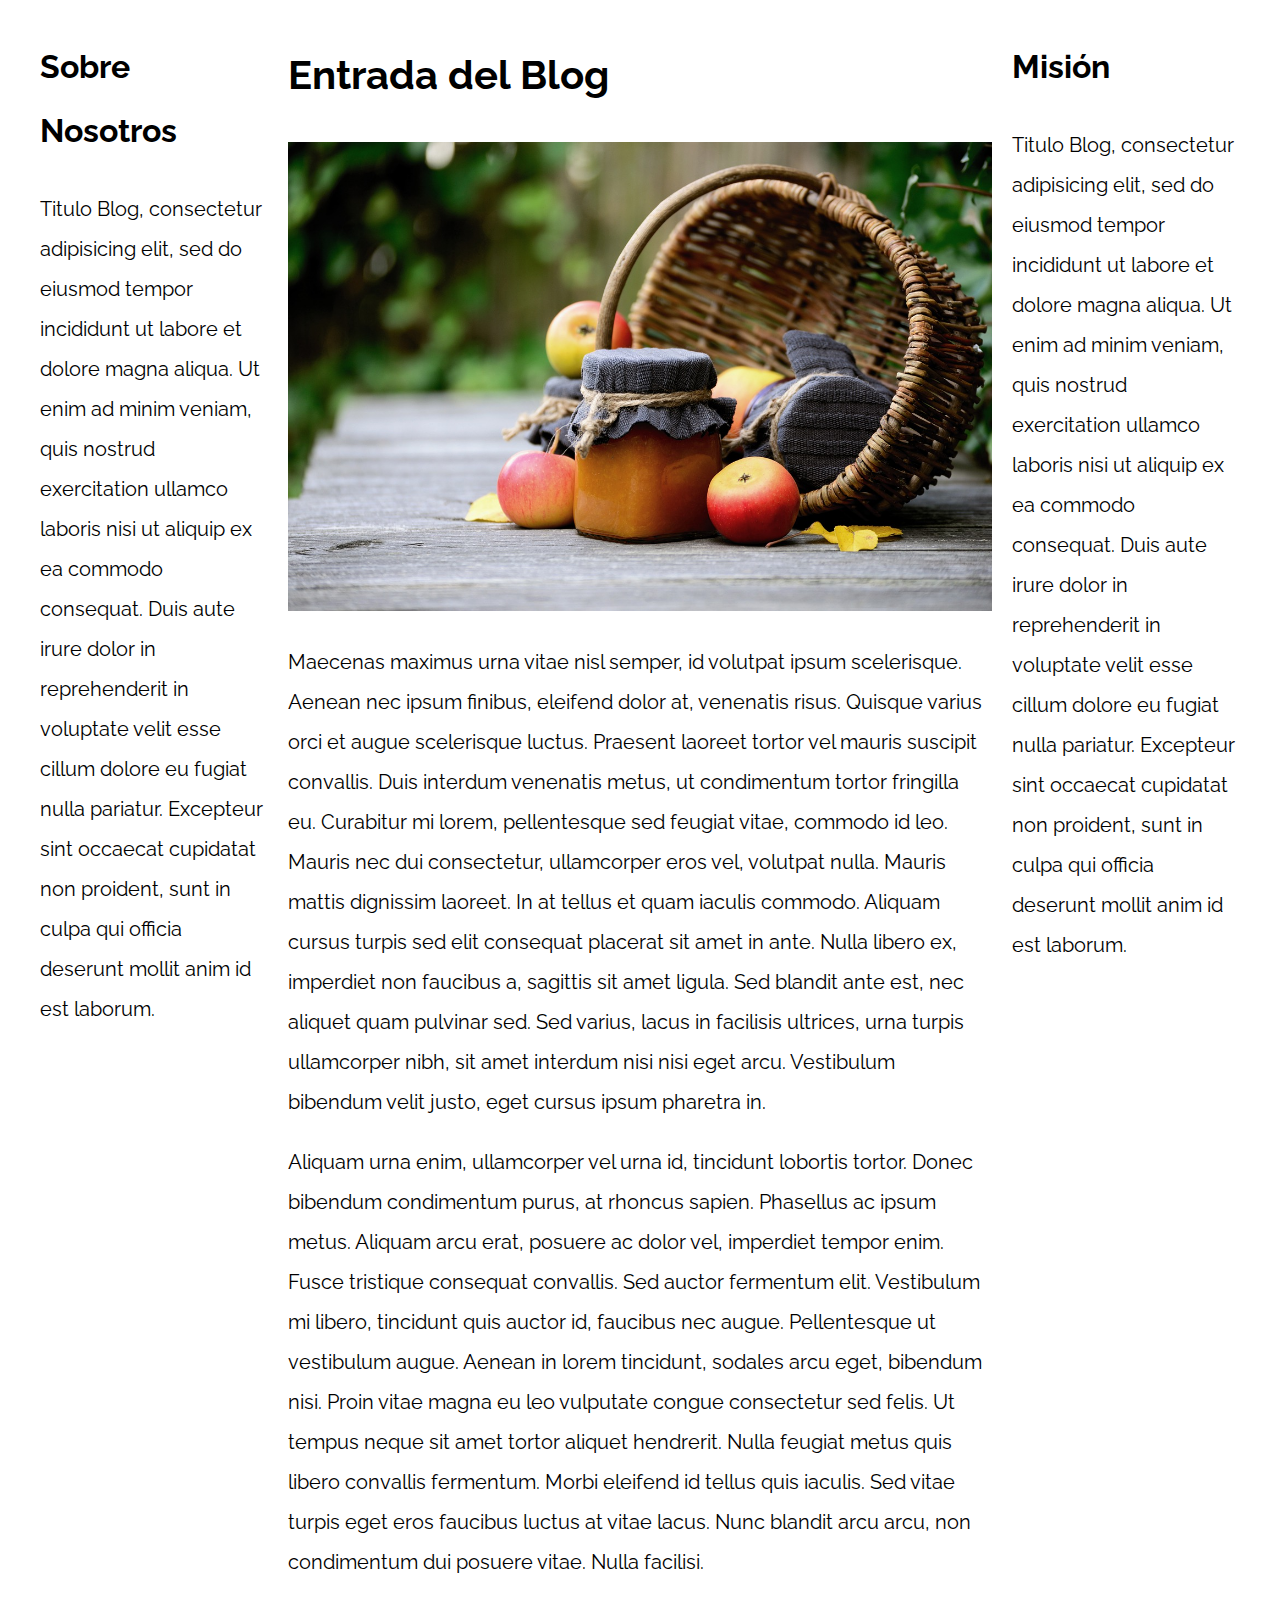
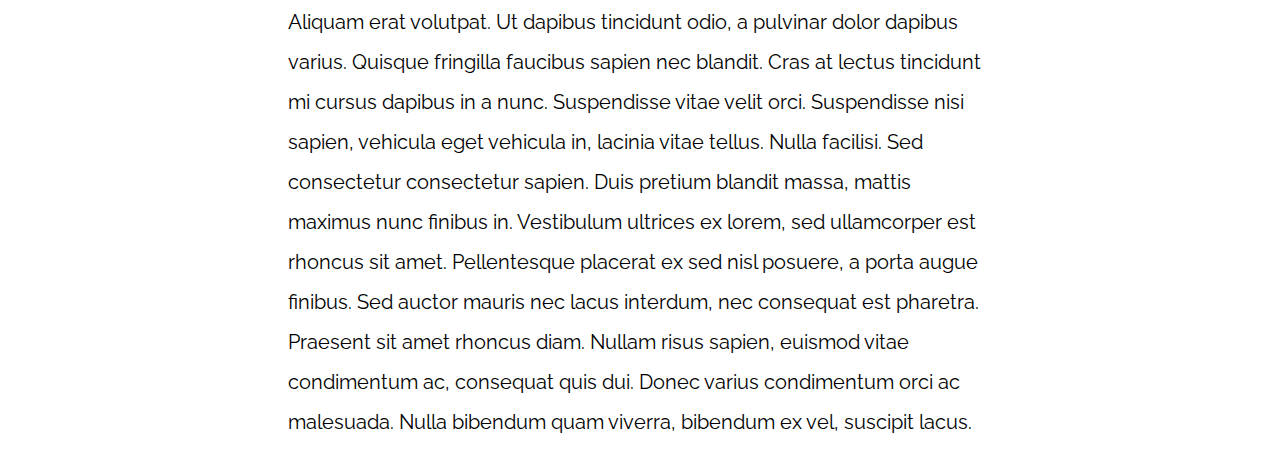
<file: DESARROLO WEB COMPLETO/03-PATRONES RESPONSIVE/06-3columnas_flexbox/index.html>
<!DOCTYPE html>
<html>

<head>
    <meta charset="utf-8">
    <title>Patrones Responsive Web Design</title>
    <link rel="stylesheet" href="https://necolas.github.io/normalize.css/8.0.1/normalize.css">
    <link href="https://fonts.googleapis.com/css?family=Raleway:400,700,900" rel="stylesheet">
    <link rel="stylesheet" href="css/styles.css">
    <meta name="viewport" content="width=device-width, initial-scale=1">
</head>

<body>

    <div class="contenedor contenedor-flex">
        <main class="contenido-principal">
            <article>
                <h1>Entrada del Blog</h1>
                <img src="img/imagen1.jpg">

                <p>Maecenas maximus urna vitae nisl semper, id volutpat ipsum scelerisque. Aenean nec ipsum finibus, eleifend dolor at, venenatis risus. Quisque varius orci et augue scelerisque luctus. Praesent laoreet tortor vel mauris suscipit convallis.
                    Duis interdum venenatis metus, ut condimentum tortor fringilla eu. Curabitur mi lorem, pellentesque sed feugiat vitae, commodo id leo. Mauris nec dui consectetur, ullamcorper eros vel, volutpat nulla. Mauris mattis dignissim laoreet.
                    In at tellus et quam iaculis commodo. Aliquam cursus turpis sed elit consequat placerat sit amet in ante. Nulla libero ex, imperdiet non faucibus a, sagittis sit amet ligula. Sed blandit ante est, nec aliquet quam pulvinar sed. Sed
                    varius, lacus in facilisis ultrices, urna turpis ullamcorper nibh, sit amet interdum nisi nisi eget arcu. Vestibulum bibendum velit justo, eget cursus ipsum pharetra in.</p>

                <p>Aliquam urna enim, ullamcorper vel urna id, tincidunt lobortis tortor. Donec bibendum condimentum purus, at rhoncus sapien. Phasellus ac ipsum metus. Aliquam arcu erat, posuere ac dolor vel, imperdiet tempor enim. Fusce tristique consequat
                    convallis. Sed auctor fermentum elit. Vestibulum mi libero, tincidunt quis auctor id, faucibus nec augue. Pellentesque ut vestibulum augue. Aenean in lorem tincidunt, sodales arcu eget, bibendum nisi. Proin vitae magna eu leo vulputate
                    congue consectetur sed felis. Ut tempus neque sit amet tortor aliquet hendrerit. Nulla feugiat metus quis libero convallis fermentum. Morbi eleifend id tellus quis iaculis. Sed vitae turpis eget eros faucibus luctus at vitae lacus.
                    Nunc blandit arcu arcu, non condimentum dui posuere vitae. Nulla facilisi.</p>

                <p>Aliquam erat volutpat. Ut dapibus tincidunt odio, a pulvinar dolor dapibus varius. Quisque fringilla faucibus sapien nec blandit. Cras at lectus tincidunt mi cursus dapibus in a nunc. Suspendisse vitae velit orci. Suspendisse nisi sapien,
                    vehicula eget vehicula in, lacinia vitae tellus. Nulla facilisi. Sed consectetur consectetur sapien. Duis pretium blandit massa, mattis maximus nunc finibus in. Vestibulum ultrices ex lorem, sed ullamcorper est rhoncus sit amet. Pellentesque
                    placerat ex sed nisl posuere, a porta augue finibus. Sed auctor mauris nec lacus interdum, nec consequat est pharetra. Praesent sit amet rhoncus diam. Nullam risus sapien, euismod vitae condimentum ac, consequat quis dui. Donec varius
                    condimentum orci ac malesuada. Nulla bibendum quam viverra, bibendum ex vel, suscipit lacus.</p>

            </article>
        </main>

        <aside class="sidebar-1 sidebar">
            <h2>Sobre Nosotros</h2>
            <p>Titulo Blog, consectetur adipisicing elit, sed do eiusmod tempor incididunt ut labore et dolore magna aliqua. Ut enim ad minim veniam, quis nostrud exercitation ullamco laboris nisi ut aliquip ex ea commodo consequat. Duis aute irure dolor
                in reprehenderit in voluptate velit esse cillum dolore eu fugiat nulla pariatur. Excepteur sint occaecat cupidatat non proident, sunt in culpa qui officia deserunt mollit anim id est laborum.</p>
        </aside>
        <aside class="sidebar-2 sidebar">
            <h2>Misión</h2>
            <p>Titulo Blog, consectetur adipisicing elit, sed do eiusmod tempor incididunt ut labore et dolore magna aliqua. Ut enim ad minim veniam, quis nostrud exercitation ullamco laboris nisi ut aliquip ex ea commodo consequat. Duis aute irure dolor
                in reprehenderit in voluptate velit esse cillum dolore eu fugiat nulla pariatur. Excepteur sint occaecat cupidatat non proident, sunt in culpa qui officia deserunt mollit anim id est laborum.</p>
        </aside>
    </div>

</body>

</html>
</file>
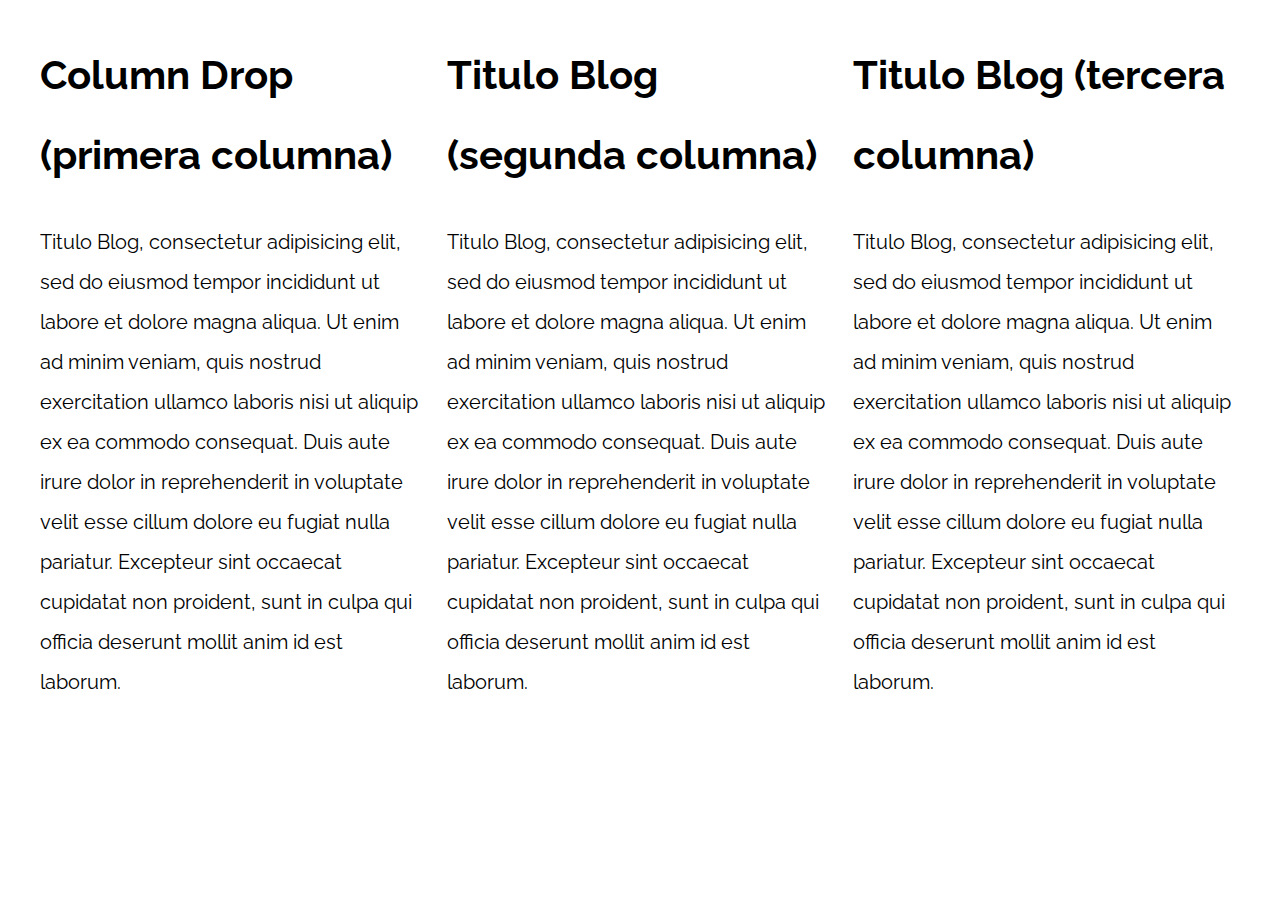
<file: DESARROLO WEB COMPLETO/03-PATRONES RESPONSIVE/07-column_drop_css_grid/index.html>
<!DOCTYPE html>
<html>

<head>
    <meta charset="utf-8">
    <title>Patrones Responsive Web Design</title>
    <link rel="stylesheet" href="https://necolas.github.io/normalize.css/8.0.1/normalize.css">
    <link href="https://fonts.googleapis.com/css?family=Raleway:400,700,900" rel="stylesheet">
    <link rel="stylesheet" href="css/styles.css">
    <meta name="viewport" content="width=device-width, initial-scale=1">
</head>

<body>

    <div class="contenedor column-drop-css">
        <main>
            <h1>Column Drop (primera columna)</h1>
            <p>
                Titulo Blog, consectetur adipisicing elit, sed do eiusmod tempor incididunt ut labore et dolore magna aliqua. Ut enim ad minim veniam, quis nostrud exercitation ullamco laboris nisi ut aliquip ex ea commodo consequat. Duis aute irure dolor in reprehenderit
                in voluptate velit esse cillum dolore eu fugiat nulla pariatur. Excepteur sint occaecat cupidatat non proident, sunt in culpa qui officia deserunt mollit anim id est laborum.
            </p>
        </main>

        <aside class="primera">
            <h1>Titulo Blog (segunda columna)</h1>
            <p>
                Titulo Blog, consectetur adipisicing elit, sed do eiusmod tempor incididunt ut labore et dolore magna aliqua. Ut enim ad minim veniam, quis nostrud exercitation ullamco laboris nisi ut aliquip ex ea commodo consequat. Duis aute irure dolor in reprehenderit
                in voluptate velit esse cillum dolore eu fugiat nulla pariatur. Excepteur sint occaecat cupidatat non proident, sunt in culpa qui officia deserunt mollit anim id est laborum.
            </p>
        </aside>

        <aside class="segunda">
            <h1>Titulo Blog (tercera columna)</h1>
            <p>
                Titulo Blog, consectetur adipisicing elit, sed do eiusmod tempor incididunt ut labore et dolore magna aliqua. Ut enim ad minim veniam, quis nostrud exercitation ullamco laboris nisi ut aliquip ex ea commodo consequat. Duis aute irure dolor in reprehenderit
                in voluptate velit esse cillum dolore eu fugiat nulla pariatur. Excepteur sint occaecat cupidatat non proident, sunt in culpa qui officia deserunt mollit anim id est laborum.
            </p>
        </aside>
    </div>

</body>

</html>
</file>
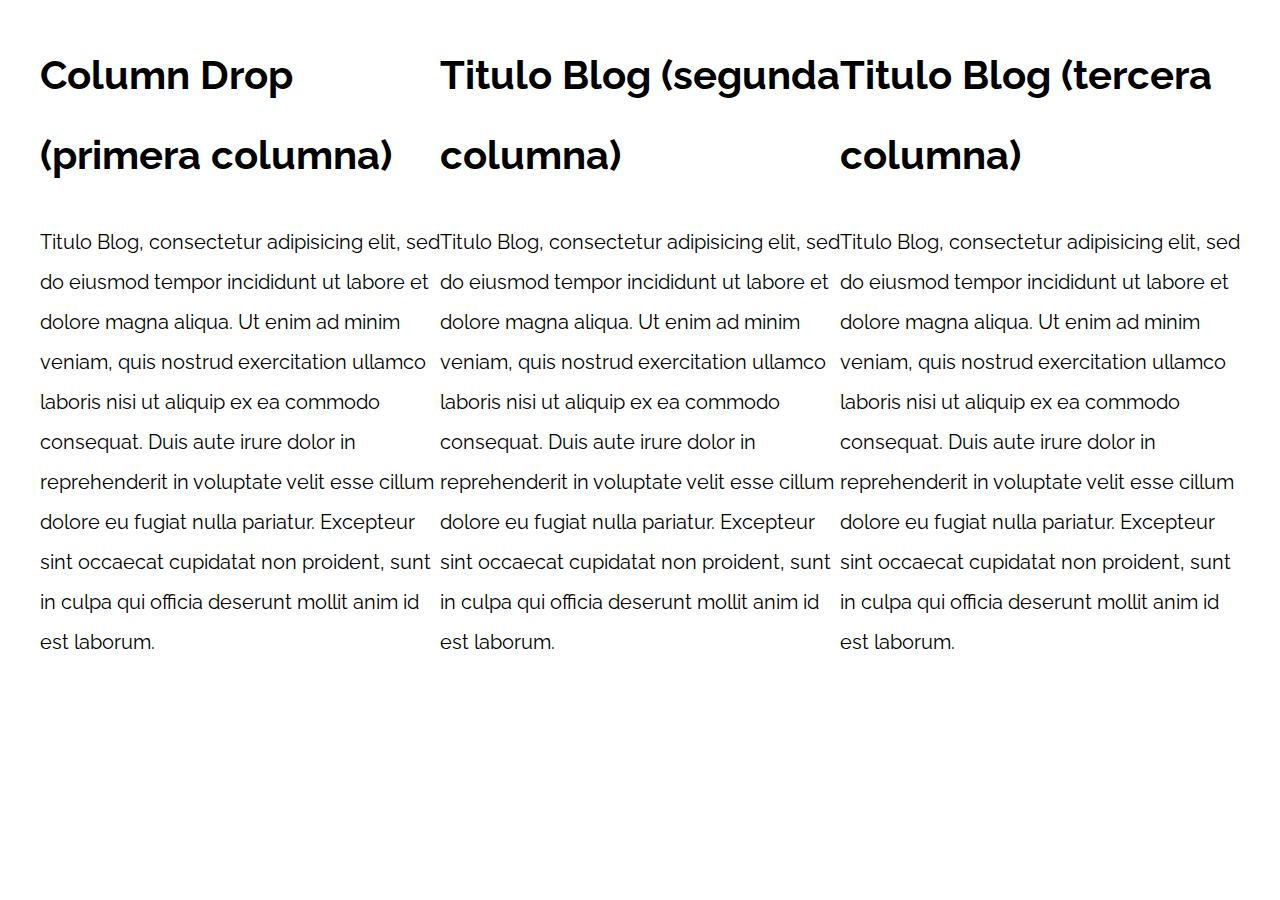
<file: DESARROLO WEB COMPLETO/03-PATRONES RESPONSIVE/08-column_drop_flexbox/index.html>
<!DOCTYPE html>
<html>

<head>
    <meta charset="utf-8">
    <title>Patrones Responsive Web Design</title>
    <link rel="stylesheet" href="https://necolas.github.io/normalize.css/8.0.1/normalize.css">
    <link href="https://fonts.googleapis.com/css?family=Raleway:400,700,900" rel="stylesheet">
    <link rel="stylesheet" href="css/styles.css">
    <meta name="viewport" content="width=device-width, initial-scale=1">
</head>

<body>

    <div class="contenedor column-drop-flex">
        <main class="contenido-principal">
            <h1>Column Drop (primera columna)</h1>
            <p>
                Titulo Blog, consectetur adipisicing elit, sed do eiusmod tempor incididunt ut labore et dolore magna aliqua. Ut enim ad minim veniam, quis nostrud exercitation ullamco laboris nisi ut aliquip ex ea commodo consequat. Duis aute irure dolor in reprehenderit
                in voluptate velit esse cillum dolore eu fugiat nulla pariatur. Excepteur sint occaecat cupidatat non proident, sunt in culpa qui officia deserunt mollit anim id est laborum.
            </p>
        </main>

        <aside class="primera">
            <h1>Titulo Blog (segunda columna)</h1>
            <p>
                Titulo Blog, consectetur adipisicing elit, sed do eiusmod tempor incididunt ut labore et dolore magna aliqua. Ut enim ad minim veniam, quis nostrud exercitation ullamco laboris nisi ut aliquip ex ea commodo consequat. Duis aute irure dolor in reprehenderit
                in voluptate velit esse cillum dolore eu fugiat nulla pariatur. Excepteur sint occaecat cupidatat non proident, sunt in culpa qui officia deserunt mollit anim id est laborum.
            </p>
        </aside>

        <aside class="segunda">
            <h1>Titulo Blog (tercera columna)</h1>
            <p>
                Titulo Blog, consectetur adipisicing elit, sed do eiusmod tempor incididunt ut labore et dolore magna aliqua. Ut enim ad minim veniam, quis nostrud exercitation ullamco laboris nisi ut aliquip ex ea commodo consequat. Duis aute irure dolor in reprehenderit
                in voluptate velit esse cillum dolore eu fugiat nulla pariatur. Excepteur sint occaecat cupidatat non proident, sunt in culpa qui officia deserunt mollit anim id est laborum.
            </p>
        </aside>
    </div>

</body>

</html>
</file>
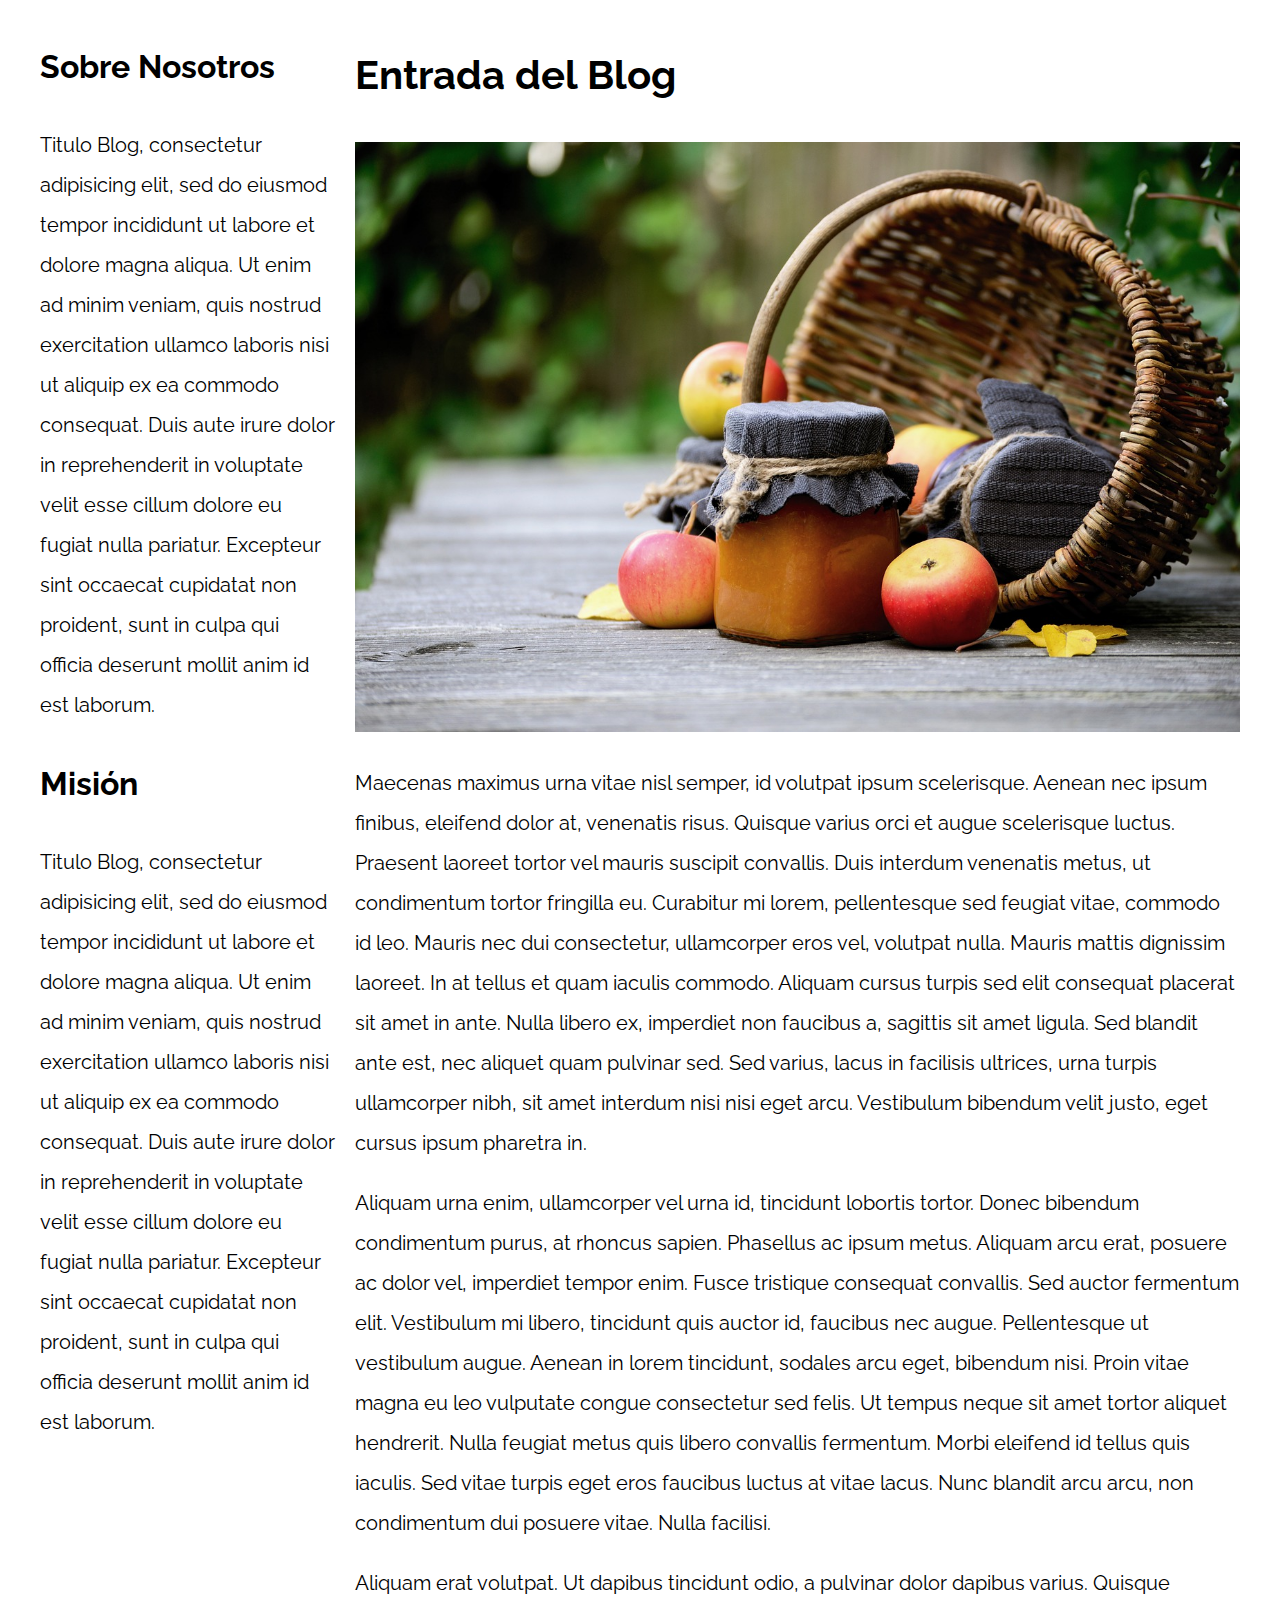
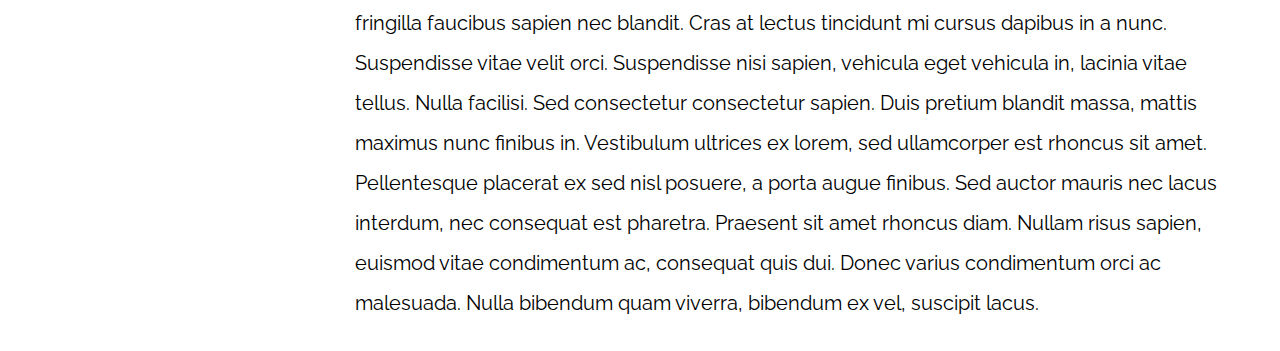
<file: DESARROLO WEB COMPLETO/03-PATRONES RESPONSIVE/09-con_sidebar_css_grid/index.html>
<!DOCTYPE html>
<html>

<head>
    <meta charset="utf-8">
    <title>Patrones Responsive Web Design</title>
    <link rel="stylesheet" href="https://necolas.github.io/normalize.css/8.0.1/normalize.css">
    <link href="https://fonts.googleapis.com/css?family=Raleway:400,700,900" rel="stylesheet">
    <link rel="stylesheet" href="css/styles.css">
    <meta name="viewport" content="width=device-width, initial-scale=1">
</head>

<body>

    <div class="contenedor con-sidebar">
        <article>
            <h1>Entrada del Blog</h1>
            <img src="img/imagen1.jpg">

            <p>Maecenas maximus urna vitae nisl semper, id volutpat ipsum scelerisque. Aenean nec ipsum finibus, eleifend dolor at, venenatis risus. Quisque varius orci et augue scelerisque luctus. Praesent laoreet tortor vel mauris suscipit convallis. Duis
                interdum venenatis metus, ut condimentum tortor fringilla eu. Curabitur mi lorem, pellentesque sed feugiat vitae, commodo id leo. Mauris nec dui consectetur, ullamcorper eros vel, volutpat nulla. Mauris mattis dignissim laoreet. In at
                tellus et quam iaculis commodo. Aliquam cursus turpis sed elit consequat placerat sit amet in ante. Nulla libero ex, imperdiet non faucibus a, sagittis sit amet ligula. Sed blandit ante est, nec aliquet quam pulvinar sed. Sed varius, lacus
                in facilisis ultrices, urna turpis ullamcorper nibh, sit amet interdum nisi nisi eget arcu. Vestibulum bibendum velit justo, eget cursus ipsum pharetra in.</p>

            <p>Aliquam urna enim, ullamcorper vel urna id, tincidunt lobortis tortor. Donec bibendum condimentum purus, at rhoncus sapien. Phasellus ac ipsum metus. Aliquam arcu erat, posuere ac dolor vel, imperdiet tempor enim. Fusce tristique consequat
                convallis. Sed auctor fermentum elit. Vestibulum mi libero, tincidunt quis auctor id, faucibus nec augue. Pellentesque ut vestibulum augue. Aenean in lorem tincidunt, sodales arcu eget, bibendum nisi. Proin vitae magna eu leo vulputate
                congue consectetur sed felis. Ut tempus neque sit amet tortor aliquet hendrerit. Nulla feugiat metus quis libero convallis fermentum. Morbi eleifend id tellus quis iaculis. Sed vitae turpis eget eros faucibus luctus at vitae lacus. Nunc
                blandit arcu arcu, non condimentum dui posuere vitae. Nulla facilisi.</p>

            <p>Aliquam erat volutpat. Ut dapibus tincidunt odio, a pulvinar dolor dapibus varius. Quisque fringilla faucibus sapien nec blandit. Cras at lectus tincidunt mi cursus dapibus in a nunc. Suspendisse vitae velit orci. Suspendisse nisi sapien,
                vehicula eget vehicula in, lacinia vitae tellus. Nulla facilisi. Sed consectetur consectetur sapien. Duis pretium blandit massa, mattis maximus nunc finibus in. Vestibulum ultrices ex lorem, sed ullamcorper est rhoncus sit amet. Pellentesque
                placerat ex sed nisl posuere, a porta augue finibus. Sed auctor mauris nec lacus interdum, nec consequat est pharetra. Praesent sit amet rhoncus diam. Nullam risus sapien, euismod vitae condimentum ac, consequat quis dui. Donec varius
                condimentum orci ac malesuada. Nulla bibendum quam viverra, bibendum ex vel, suscipit lacus.</p>
        </article>
        <aside>
            <h2>Sobre Nosotros</h2>
            <p>Titulo Blog, consectetur adipisicing elit, sed do eiusmod tempor incididunt ut labore et dolore magna aliqua. Ut enim ad minim veniam, quis nostrud exercitation ullamco laboris nisi ut aliquip ex ea commodo consequat. Duis aute irure dolor
                in reprehenderit in voluptate velit esse cillum dolore eu fugiat nulla pariatur. Excepteur sint occaecat cupidatat non proident, sunt in culpa qui officia deserunt mollit anim id est laborum.</p>


            <h2>Misión</h2>
            <p>Titulo Blog, consectetur adipisicing elit, sed do eiusmod tempor incididunt ut labore et dolore magna aliqua. Ut enim ad minim veniam, quis nostrud exercitation ullamco laboris nisi ut aliquip ex ea commodo consequat. Duis aute irure dolor
                in reprehenderit in voluptate velit esse cillum dolore eu fugiat nulla pariatur. Excepteur sint occaecat cupidatat non proident, sunt in culpa qui officia deserunt mollit anim id est laborum.</p>
        </aside>
    </div>

</body>

</html>
</file>
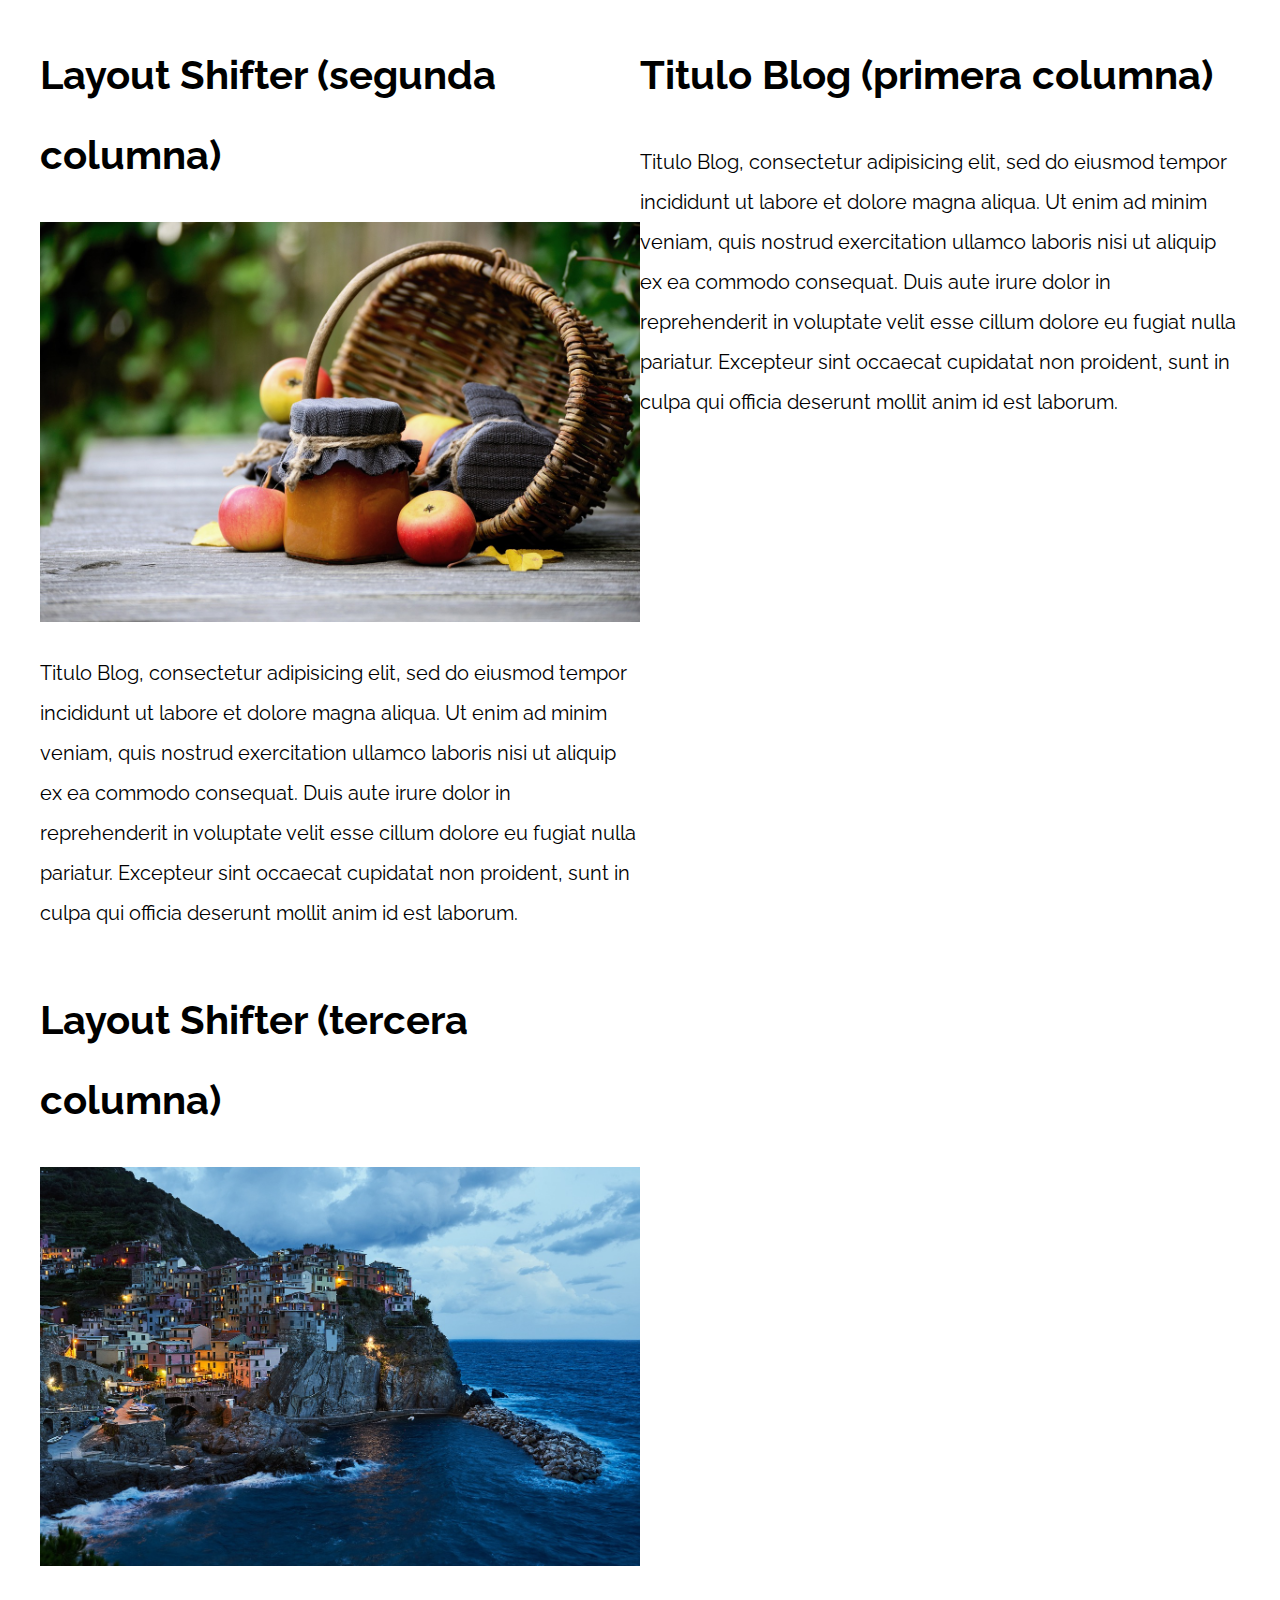
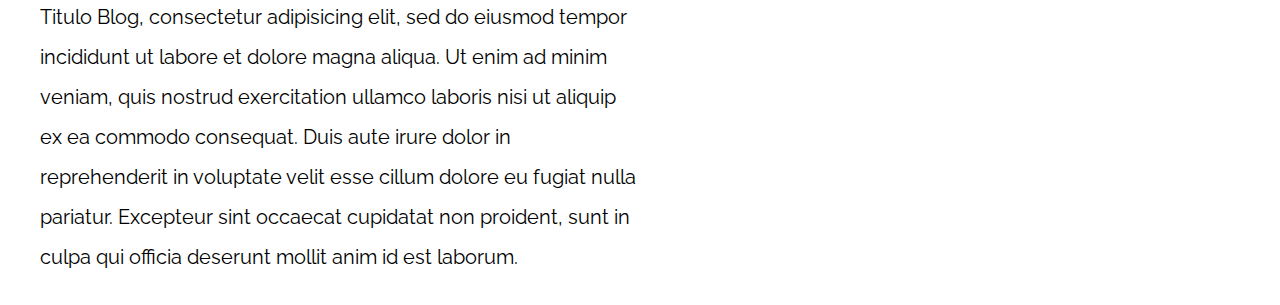
<file: DESARROLO WEB COMPLETO/03-PATRONES RESPONSIVE/11-layout_shifter_css_grid/index.html>
<!DOCTYPE html>
<html>

<head>
    <meta charset="utf-8">
    <title>Patrones Responsive Web Design</title>
    <link rel="stylesheet" href="https://necolas.github.io/normalize.css/8.0.1/normalize.css">
    <link href="https://fonts.googleapis.com/css?family=Raleway:400,700,900" rel="stylesheet">
    <link rel="stylesheet" href="css/styles.css">
    <meta name="viewport" content="width=device-width, initial-scale=1">
</head>

<body>

    <div class="contenedor layout-shifter">
        <aside class="sidebar">
            <h1>Titulo Blog (primera columna)</h1>
            <p>
                Titulo Blog, consectetur adipisicing elit, sed do eiusmod tempor incididunt ut labore et dolore magna aliqua. Ut enim ad minim veniam, quis nostrud exercitation ullamco laboris nisi ut aliquip ex ea commodo consequat. Duis aute irure dolor in reprehenderit
                in voluptate velit esse cillum dolore eu fugiat nulla pariatur. Excepteur sint occaecat cupidatat non proident, sunt in culpa qui officia deserunt mollit anim id est laborum.
            </p>
        </aside>

        <main class="contenido-principal">
            <article class="entrada-blog">
                <h1>Layout Shifter (segunda columna)</h1>
                <img src="img/imagen1.jpg">
                <p>
                    Titulo Blog, consectetur adipisicing elit, sed do eiusmod tempor incididunt ut labore et dolore magna aliqua. Ut enim ad minim veniam, quis nostrud exercitation ullamco laboris nisi ut aliquip ex ea commodo consequat. Duis aute irure dolor in reprehenderit
                    in voluptate velit esse cillum dolore eu fugiat nulla pariatur. Excepteur sint occaecat cupidatat non proident, sunt in culpa qui officia deserunt mollit anim id est laborum.
                </p>
            </article>

            <article class="entrada-blog">
                <h1>Layout Shifter (tercera columna)</h1>
                <img src="img/imagen2.jpg">
                <p>
                    Titulo Blog, consectetur adipisicing elit, sed do eiusmod tempor incididunt ut labore et dolore magna aliqua. Ut enim ad minim veniam, quis nostrud exercitation ullamco laboris nisi ut aliquip ex ea commodo consequat. Duis aute irure dolor in reprehenderit
                    in voluptate velit esse cillum dolore eu fugiat nulla pariatur. Excepteur sint occaecat cupidatat non proident, sunt in culpa qui officia deserunt mollit anim id est laborum.
                </p>
            </article>
        </main>
    </div>

</body>

</html>
</file>
<file: DESARROLO WEB COMPLETO/02-FRONT END STORE/css/style.css>
:root{
    --primario: #9C27B0;
    --primarioOscuro: #89119D;
    --secundario: #FFCE00;
    --secundarioOscuro: rgb(233,287,2);
    --blanco: #FFF;
    --negro: #000;
    --fuentePrincipal:'Staatliches', cursive;
}

html{
    box-sizing: border-box;
    font-size: 62.5%;
}
*, *:before, *:after{
    box-sizing: inherit;
}

/* Globales */
body{
    background-color: var(--primario);
    font-size: 1.6rem;
    line-height: 1.5;
}
p{
    font-size: 1.8rem;
    font-family: Arial, Helvetica, sans-serif;
    color: var(--blanco);
}
a{
    text-decoration: none;
}
img{
    max-width: 100%;
}
.contenedor{
    max-width: 120rem;
    margin: 0 auto;
}
h1, h2, h3{
    text-align: center;
    color: var(--secundario);
    font-family: var(--fuentePrincipal);
}
h1{
    font-size: 4rem;
}
h2{
    font-size: 3.2rem;
}
h3{
    font-size: 2.4rem;
}
/* Header */
.header{
    display: flex;
    justify-content: center;
}
.header__logo{
    margin: 3rem 0;
}
/* footer */
.footer{
    background-color: var(--primarioOscuro);
    padding: 1rem 0;
    margin-top: 2rem;
    display: flex;
    justify-content: center;
}
.footer__texto{
    text-align: center;
    font-size: 2.2rem;
    font-family: var(--fuentePrincipal);
}
/* Navegacion */
.navegacion{
    background-color: var(--primarioOscuro);
    padding: 1rem 0;
    display: flex;
    justify-content: center;
    gap: 2rem;
}
.navegacion__enlace{
    font-family: var(--fuentePrincipal);
    color: var(--blanco);
    font-size: 3rem;
}
.navegacion__enlace--activo,
.navegacion__enlace:hover{
    color: var(--secundario);
}
/* Productos */

.grid{
    display: grid;
    grid-template-columns: repeat(2, 1fr);
    gap: 2rem;
}
@media(min-width: 768px) {
    .grid{
        grid-template-columns: repeat(3, 1fr);
    }
}
.producto{
    background-color: var(--primarioOscuro);
    padding: 1rem;
}
.producto__imagen{
    width: 100%;
}
.producto__informacion{
    
}
.producto__nombre{
    font-size: 4rem;
}
.producto__precio{
    font-size: 2.8rem;
    color: var(--secundario);
}
.producto__nombre,
.producto__precio{
    font-family: var(--fuentePrincipal);
    margin: 1rem 0;
    text-align: center;
    line-height: 1.2;
}

.grafico{
    min-height: 30rem;
    background-repeat: no-repeat;
    background-size: cover;
    grid-column: 1 / 3;
}
.grafico--camisa{
    grid-row: 2 / 3 ;
    background-image: url(../img/grafico1.jpg)
}
.grafico--node{
    background-image: url(../img/grafico2.jpg);
    grid-row: 8/9;
}
@media(min-width: 768px) {
    .grafico--node{
        grid-row: 5 / 6;
        grid-column: 2 / 4;
    }
}


@media(min-width: 768px) {
    .separado{
        display: grid;
        grid-template-columns: repeat(2, 1fr);
        gap: 2rem;
    }
}
.iconos{
    display: grid;
    grid-template-columns: repeat(2, 1fr);
}
@media(min-width: 768px) {
    .iconos{
        grid-template-columns: repeat(4, 1fr);
    }
}
.iconos__icono{
    text-align: center;
    font-size: 4rem;
    color: var(--secundario);
}   
.info > h3{
    margin: 0;
}
@media(min-width: 768px) {
    .camisa{
        display: grid;
        grid-template-columns: repeat(2, 1fr);
        gap: 2rem;
    }
}
.camisa__imagen{
    width: 100%;
}
.formulario{
    display: grid;
    grid-template-columns: repeat(2,1fr);
    gap: 2rem;
}
.formulario__campo{
    border: 1rem solid var(--primarioOscuro);
    background-color: transparent;
    color: var(--blanco);
    font-size: 2rem;
    font-family: Arial, Helvetica, sans-serif;
    padding: 1rem;

}
.formulario__submit{
    background-color: var(--secundario);
    border: none;
    font-size: 2rem;
    font-family: var(--fuentePrincipal);
    padding: 2rem;
    cursor: pointer;
    transition: background-color .3s ease;
    width: 95%;

}
.formulario__submit:hover{
    background-color: var(--secundarioOscuro);
}
</file>
<file: DESARROLO WEB COMPLETO/04-BLOGCAFE/css/style.css>
:root{
  --fuenteHeading: 'PT Sans', sans-serif;
  --fuenteParrafos: 'Open Sans', sans-serif;

  --primario: #784D3C;
  --gris: #e1e1e1;
  --blanco: #ffffff;
  --negro: #000000;
}

html{
  box-sizing: border-box;
  font-size: 62.5%;
}
*, *:before, *:after{
  box-sizing: inherit;
}
body{
  font-family: var(--fuenteParrafos);
  font-size: 1.6rem;
  line-height: 1.5;
}

/** Globales **/
.contenedor{
  margin: 0 auto;
  width: min(90%, 120rem);
}
a{
  text-decoration: none;
}
h1, h2, h3, h4{
  font-family: var(--fuenteHeading);
  line-height: 1.2;
}
h1{
  font-size: 4.8rem;
}
h2{
  font-size: 4rem;
}
h3{
  font-size: 3.2rem;
}
h4{
  font-size: 2.8rem;
}
img{
  max-width: 100%;
}

/** Utilidades **/
.no-margin{
  margin: 0;
}
.no-padding{
  padding: 0;
}
.centrar-texto{
  text-align: center;
}

/** Header **/
.header{
  background-image: url(../img/banner.jpg);
  background-size: cover;
  background-repeat: no-repeat;
  background-position: center;
  height: 60rem;
}

.header__texto{
  color: var(--blanco);
  text-align: center;
  margin-top: 5rem;
}
@media(min-width: 768px){
  .header__texto{
    margin-top: 15rem;
  }
}

@media(min-width: 768px){
  .barra{
    display: flex;
    justify-content: space-between;
    align-items: center;
    padding-top: 2rem;
  }
}
.logo{
  color: var(--blanco);
}
.logo__nombre{
  font-weight: 400;
}
.logo__bold{
  font-weight: 700;
}
@media(min-width: 768px){
  .navegacion{
    display: flex;
    gap: 2rem;
  }
}
  
.navegacion__enlace{
  color: var(--blanco);
  text-align: center;
  font-size: 1,8rem;
  display: block;
}

@media(min-width: 768px) {
    .contenido-principal{
      display: grid;
      grid-template-columns: 2fr 1fr;
      column-gap: 4rem;
    }
}
.entrada{
  border-bottom: 1px solid var(--gris);
  margin-bottom: 2rem;
}
.entrada:last-of-type{
  border-bottom: none;
  margin-bottom: 0;
}
.boton{
  display: block;
  background-color: var(--negro);
  color: var(--blanco);
  text-align: center;
  padding: 1rem 3rem;
  margin-bottom: 2rem;
  text-transform: uppercase;
  font-weight: 700;
  font-family: var(--fuenteHeading);
  font-size: 1.8rem;
  border: none;
  cursor: pointer;
}
@media(min-width: 768px) {
    .boton{
      display: inline-block;
    }
}
.boton-primario{
  background-color: var(--negro);
}
.boton--secundario{
  background-color: var(--primario);
}
.cursos{
  list-style: none;
}
.widget-curso{
  border-bottom: 1px solid var(--gris);
  margin-bottom: 2rem;
}
.widget-curso:last-of-type{
  border-bottom: none;
  margin-bottom: 0;
}
.widget-curso__label,.curso{
  font-family: var(--fuenteHeading);
  font-weight: bold;
}
.widget-curso__info,.curso{
  font-weight: normal;
}
.widget-curso__info, .widget-curso__label,.curso{
  font-size: 2rem;
}
.footer{
  background-color: var(--negro);
  color: var(--blanco);
  padding: 3rem 0;
  margin-top: 4rem;
}

@media(min-width: 768px) {
    .sobre-nosotros{
      display: grid;
      grid-template-columns: repeat(2,1fr);
      column-gap: 4rem;
    }
}

.curso{
  padding: 1rem 0;
  border-bottom: 1px solid var(--gris);
}
@media(min-width: 768px) {
    .curso{
      display: grid;
      grid-template-columns: 1fr 2fr;
      column-gap: 4rem;
    }
}
.curso:last-of-type{
  border-bottom: none;
}

.contacto-bg{
  background-image: url(../img/contacto.jpg);
  background-size: cover;
  background-repeat: no-repeat;
  background-position: center;
  height: 60rem;
}

.formulario{
  background-color: var(--blanco);
  margin: -5rem auto 0 auto;
  width: 95%;
  padding: 5rem;
}
.campo{
  display: flex;
  margin-bottom: 2rem;
  gap: 2rem;
}
.campo__label{
  flex: 0 0 9rem;
  text-align: right;
  padding: 2rem;
}
.campo__field{
  flex:1;
  border: 1px solid var(--gris);
}
.campo__field--textarea{
  height: 20rem;
}
</file>
<file: DESARROLO WEB COMPLETO/05-JAVASCRIPT/css/style.css>
body {
    background: #4b6cb7;  /* fallback for old browsers */
    background: -webkit-linear-gradient(to right, #182848, #4b6cb7);  /* Chrome 10-25, Safari 5.1-6 */
    background: linear-gradient(to right, #182848, #4b6cb7); /* W3C, IE 10+/ Edge, Firefox 16+, Chrome 26+, Opera 12+, Safari 7+ */
}

h1, p, a {
    font-family: 'Carrois Gothic SC', sans-serif;
    display: block;
    text-align: center;
    line-height:.8;
    color: white;
}
.contenido {
    max-width: 1200px;
    margin: 5rem auto 0 auto;
    color: white;
    font-size: 3rem;
    font-family: 'Carrois Gothic SC', sans-serif;
}
h1 {
    font-size: 4rem;
}
a {
    font-size: 1.4rem;
}
p {
    font-size: 2.2rem;
}

.hashtag {
    font-family: Arial, Helvetica, sans-serif;
}
</file>
<file: DESARROLO WEB COMPLETO/03-PATRONES RESPONSIVE/01-2columnas_iguales_css_grid/css/styles.css>
html {
    box-sizing: border-box;
    font-size: 62.5%;
}

*,
*:before,
*:after {
    box-sizing: inherit;
}

body {
    font-family: 'Raleway', sans-serif;
    font-size: 1.6rem;
}

img {
    max-width: 100%;
}

h1 {
    font-size: 4rem;
}

.contenedor {
    max-width: 1200px;
    width: 95%;
    margin: 0 auto;
}

.entrada-blog a {
    display: inline-block;
    background-color: #2196F3;
    color: white;
    padding: 10px 20px;
    text-decoration: none;
    font-weight: bold;
    text-transform: uppercase;
}

/** CODIGO AQUI **/

@media(min-width: 768px) {
    .dos-columnas{
        display: grid;
        grid-template-columns: repeat(2, 1fr);
        column-gap: 2rem;
    }
}
</file>
<file: DESARROLO WEB COMPLETO/03-PATRONES RESPONSIVE/02-2columnas_iguales_flexbox/css/styles.css>
html {
    box-sizing: border-box;
    font-size: 62.5%;
}

*,
*:before,
*:after {
    box-sizing: inherit;
}

body {
    font-family: 'Raleway', sans-serif;
    font-size: 1.6rem;
}

img {
    max-width: 100%;
}

h1 {
    font-size: 4rem;
}

.contenedor {
    max-width: 1200px;
    width: 95%;
    margin: 0 auto;
}

.entrada-blog a {
    display: inline-block;
    background-color: #2196F3;
    color: white;
    padding: 10px 20px;
    text-decoration: none;
    font-weight: bold;
    text-transform: uppercase;
}

/** CODIGO AQUI **/
@media(min-width: 768px) {
    .dos-columnas {
        display: flex;
        gap: 2rem;
        
    }    
}
</file>
<file: DESARROLO WEB COMPLETO/03-PATRONES RESPONSIVE/03-3columnas_iguales_css_grid/css/styles.css>
html {
    box-sizing: border-box;
    font-size: 62.5%;
}

*,
*:before,
*:after {
    box-sizing: inherit;
}

body {
    font-family: 'Raleway', sans-serif;
    font-size: 1.6rem;
}

img {
    max-width: 100%;
}

h1 {
    font-size: 4rem;
}

.contenedor {
    max-width: 1200px;
    width: 95%;
    margin: 0 auto;
}

.entrada-blog a {
    display: inline-block;
    background-color: #2196F3;
    color: white;
    padding: 10px 20px;
    text-decoration: none;
    font-weight: bold;
    text-transform: uppercase;
}

/** CODIGO AQUI **/
@media(min-width: 768px) {
    .tres-columnas{
        display: grid;
        grid-template-columns: repeat(3, 1fr);
        column-gap: 2rem;
    }
}
</file>
<file: DESARROLO WEB COMPLETO/03-PATRONES RESPONSIVE/04-3columnas_iguales_flexbox/css/styles.css>
html {
    box-sizing: border-box;
    font-size: 62.5%;
}

*,
*:before,
*:after {
    box-sizing: inherit;
}

body {
    font-family: 'Raleway', sans-serif;
    font-size: 1.6rem;
}

img {
    max-width: 100%;
}

h1 {
    font-size: 4rem;
}

.contenedor {
    max-width: 1200px;
    width: 95%;
    margin: 0 auto;
}

.entrada-blog a {
    display: inline-block;
    background-color: #2196F3;
    color: white;
    padding: 10px 20px;
    text-decoration: none;
    font-weight: bold;
    text-transform: uppercase;
}

/** CODIGO AQUI **/

@media(min-width: 768px) {
    .tres-columnas{
        display: flex;
        gap: 2rem;
    }
}
</file>
<file: DESARROLO WEB COMPLETO/03-PATRONES RESPONSIVE/05-3columnas_css_grid/css/styles.css>
html {
    box-sizing: border-box;
    font-size: 62.5%;
}

*,
*:before,
*:after {
    box-sizing: inherit;
}

body {
    font-family: 'Raleway', sans-serif;
    font-size: 1.6rem;
    line-height: 2;
}

img {
    max-width: 100%;
}

h1 {
    font-size: 4rem;
}

h2 {
    font-size: 3.2rem;
}

.contenedor {
    max-width: 1200px;
    width: 95%;
    margin: 0 auto;
}

p {
    font-size: 2rem;
}

.entrada-blog a {
    display: inline-block;
    background-color: #2196F3;
    color: white;
    padding: 10px 20px;
    text-decoration: none;
    font-weight: bold;
    text-transform: uppercase;
}


/** CODIGO AQUI **/
@media(min-width: 768px) {
    .contenido-grid{
        display: grid;
        grid-template-areas: "izquierda contenido derecha";
        grid-template-columns: 20% 60% 20%;
        column-gap: 2rem;
    }
    .contenido-principal{
        grid-area: contenido;
    }
    .sidebar-1{
        grid-area: izquierda;
    }
    .sidebar-2{
        grid-area: derecha;
    }
    
}
</file>
<file: DESARROLO WEB COMPLETO/03-PATRONES RESPONSIVE/06-3columnas_flexbox/css/styles.css>
html {
    box-sizing: border-box;
    font-size: 62.5%;
}

*,
*:before,
*:after {
    box-sizing: inherit;
}

body {
    font-family: 'Raleway', sans-serif;
    font-size: 1.6rem;
    line-height: 2;
}

img {
    max-width: 100%;
}

h1 {
    font-size: 4rem;
}

h2 {
    font-size: 3.2rem;
}

p {
    font-size: 2rem;
}

.contenedor {
    max-width: 1200px;
    width: 95%;
    margin: 0 auto;
}

.entrada-blog a {
    display: inline-block;
    background-color: #2196F3;
    color: white;
    padding: 10px 20px;
    text-decoration: none;
    font-weight: bold;
    text-transform: uppercase;
}

/** CODIGO AQUI **/
@media(min-width: 768px) {
    .contenedor-flex{
        display: flex;
        gap: 2rem;
        justify-content: space-between;
    }
    .contenido-principal{
        flex-basis: calc(60% - 1rem);
    }
    .sidebar{
        flex-basis: calc(20% - 1rem);
    }
    .sidebar-1{
        order: -1;
    }
}
</file>
<file: DESARROLO WEB COMPLETO/03-PATRONES RESPONSIVE/07-column_drop_css_grid/css/styles.css>
html {
    box-sizing: border-box;
    font-size: 62.5%;
}

*,
*:before,
*:after {
    box-sizing: inherit;
}

body {
    font-family: 'Raleway', sans-serif;
    font-size: 1.6rem;
    line-height: 2;
}

img {
    max-width: 100%;
}

h1 {
    font-size: 4rem;
}

h2 {
    font-size: 3.2rem;
}

p {
    font-size: 2rem;
}

.contenedor {
    max-width: 1200px;
    width: 95%;
    margin: 0 auto;
}

.entrada-blog a {
    display: inline-block;
    background-color: #2196F3;
    color: white;
    padding: 10px 20px;
    text-decoration: none;
    font-weight: bold;
    text-transform: uppercase;
}



/** CODIGO AQUI **/

@media(min-width: 480px) {
    .column-drop-css{
        display: grid;
        grid-template-columns: repeat(2, 1fr);
        gap: 2rem;
    }
    .primera{
        grid-column: 1 / 3;
        grid-row: 2 /3;
    }
    .segunda{
        grid-column: 2 / 3;
        grid-row: 1 /3;
    }
}
@media(min-width: 768px) {
    .column-drop-css{
        grid-template-columns: repeat(3, 1fr);
    }
    .primera{
        grid-column: 2 / 3;
        grid-row: unset;
    }
    .segunda{
        grid-column: 3 / 4;
        grid-row: unset;
    }
}
</file>
<file: DESARROLO WEB COMPLETO/03-PATRONES RESPONSIVE/08-column_drop_flexbox/css/styles.css>
html {
    box-sizing: border-box;
    font-size: 62.5%;
}

*,
*:before,
*:after {
    box-sizing: inherit;
}

body {
    font-family: 'Raleway', sans-serif;
    font-size: 1.6rem;
    line-height: 2;
}

img {
    max-width: 100%;
}

h1 {
    font-size: 4rem;
}

h2 {
    font-size: 3.2rem;
}

p {
    font-size: 2rem;
}

.contenedor {
    max-width: 1200px;
    width: 95%;
    margin: 0 auto;
}

.entrada-blog a {
    display: inline-block;
    background-color: #2196F3;
    color: white;
    padding: 10px 20px;
    text-decoration: none;
    font-weight: bold;
    text-transform: uppercase;
}

/** CODIGO AQUI **/
@media(min-width: 480px) {
    .column-drop-flex{
        display: flex;
        justify-content: space-between;
    }
    .contenido-principal,.primera{
        flex-basis: calc(50%-1rem);
    }
}

@media(min-width: 768px) {
    
}
</file>
<file: DESARROLO WEB COMPLETO/03-PATRONES RESPONSIVE/09-con_sidebar_css_grid/css/styles.css>
html {
    box-sizing: border-box;
    font-size: 62.5%;
}

*,
*:before,
*:after {
    box-sizing: inherit;
}

body {
    font-family: 'Raleway', sans-serif;
    font-size: 1.6rem;
    line-height: 2;
}

img {
    max-width: 100%;
}

h1 {
    font-size: 4rem;
}

h2 {
    font-size: 3.2rem;
}

p {
    font-size: 2rem;
}

.contenedor {
    max-width: 1200px;
    width: 95%;
    margin: 0 auto;
}

.entrada-blog a {
    display: inline-block;
    background-color: #2196F3;
    color: white;
    padding: 10px 20px;
    text-decoration: none;
    font-weight: bold;
    text-transform: uppercase;
}

/** CODIGO AQUI **/

@media(min-width: 768px) {
    .con-sidebar{
        display: grid;
        grid-template-columns: 1fr 3fr;
        gap: 2rem;
        grid-auto-flow: column;
    }
    aside{
        grid-column: 1 / 2;
    }
    
}
</file>
<file: DESARROLO WEB COMPLETO/03-PATRONES RESPONSIVE/11-layout_shifter_css_grid/css/styles.css>
html {
    box-sizing: border-box;
    font-size: 62.5%;
}

*,
*:before,
*:after {
    box-sizing: inherit;
}

body {
    font-family: 'Raleway', sans-serif;
    font-size: 1.6rem;
    line-height: 2;
}

img {
    max-width: 100%;
}

h1 {
    font-size: 4rem;
}

h2 {
    font-size: 3.2rem;
}

p {
    font-size: 2rem;
}

.contenedor {
    max-width: 1200px;
    width: 95%;
    margin: 0 auto;
}

.entrada-blog a {
    display: inline-block;
    background-color: #2196F3;
    color: white;
    padding: 10px 20px;
    text-decoration: none;
    font-weight: bold;
    text-transform: uppercase;
}


/** CODIGO AQUI **/

@media(min-width: 768px) {
    .layout-shifter {
        display: grid;
        grid-template-areas:"contenido"
                            "inferior";
    }
    .sidebar{
        grid-area: inferior;
    }
    .contenido-principal{
        grid-area: contenido;
        display: grid;
        grid-template-areas:"entrada1 entrada2";
        grid-template-columns: repeat(2,1fr);
        column-gap: 3rem;
    }
}

@media(min-width: 992px) {
    .layout-shifter{
        grid-template-areas:"contenido sidebar"
    }
    .sidebar{
        grid-area: sidebar;
    }
    .contenido-principal{
        grid-area: contenido;
        grid-template-areas:"entrada1"
                            "entrada2";
        grid-template-columns: unset;
    }
}
</file>
